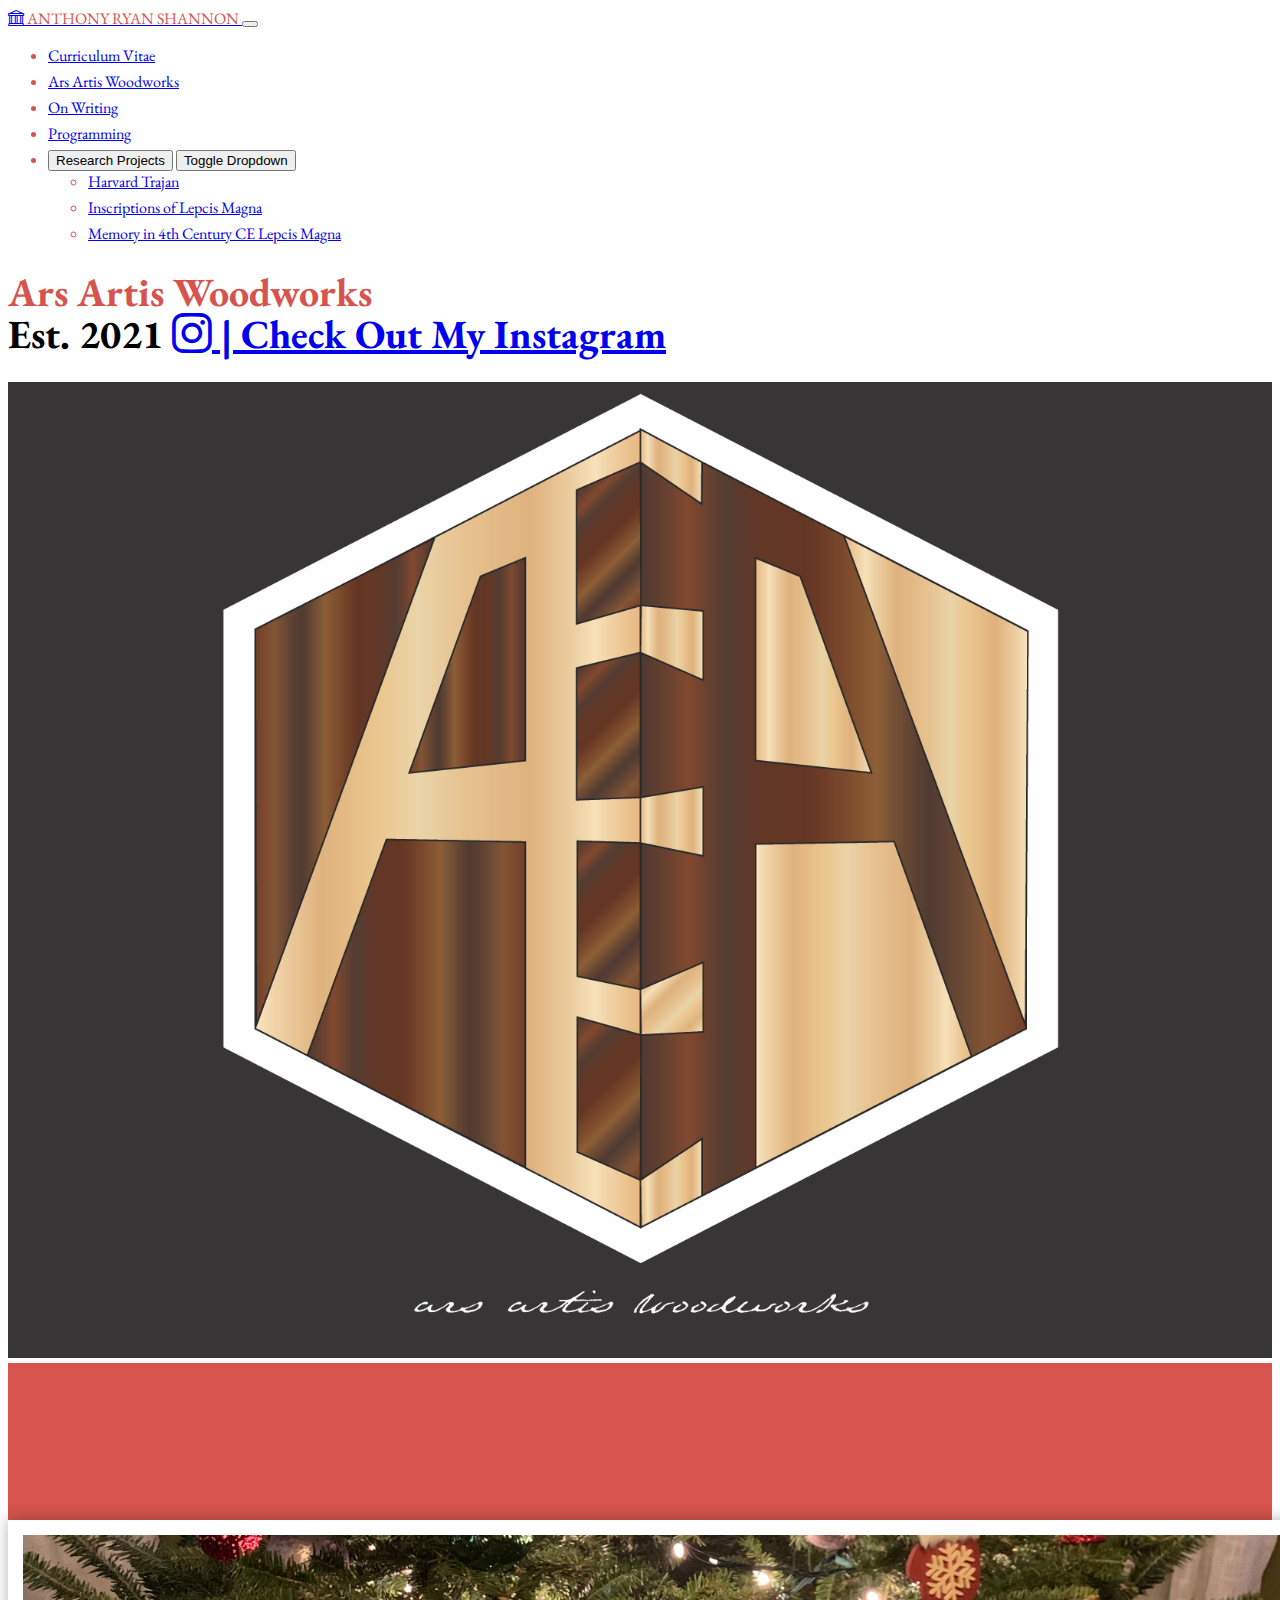
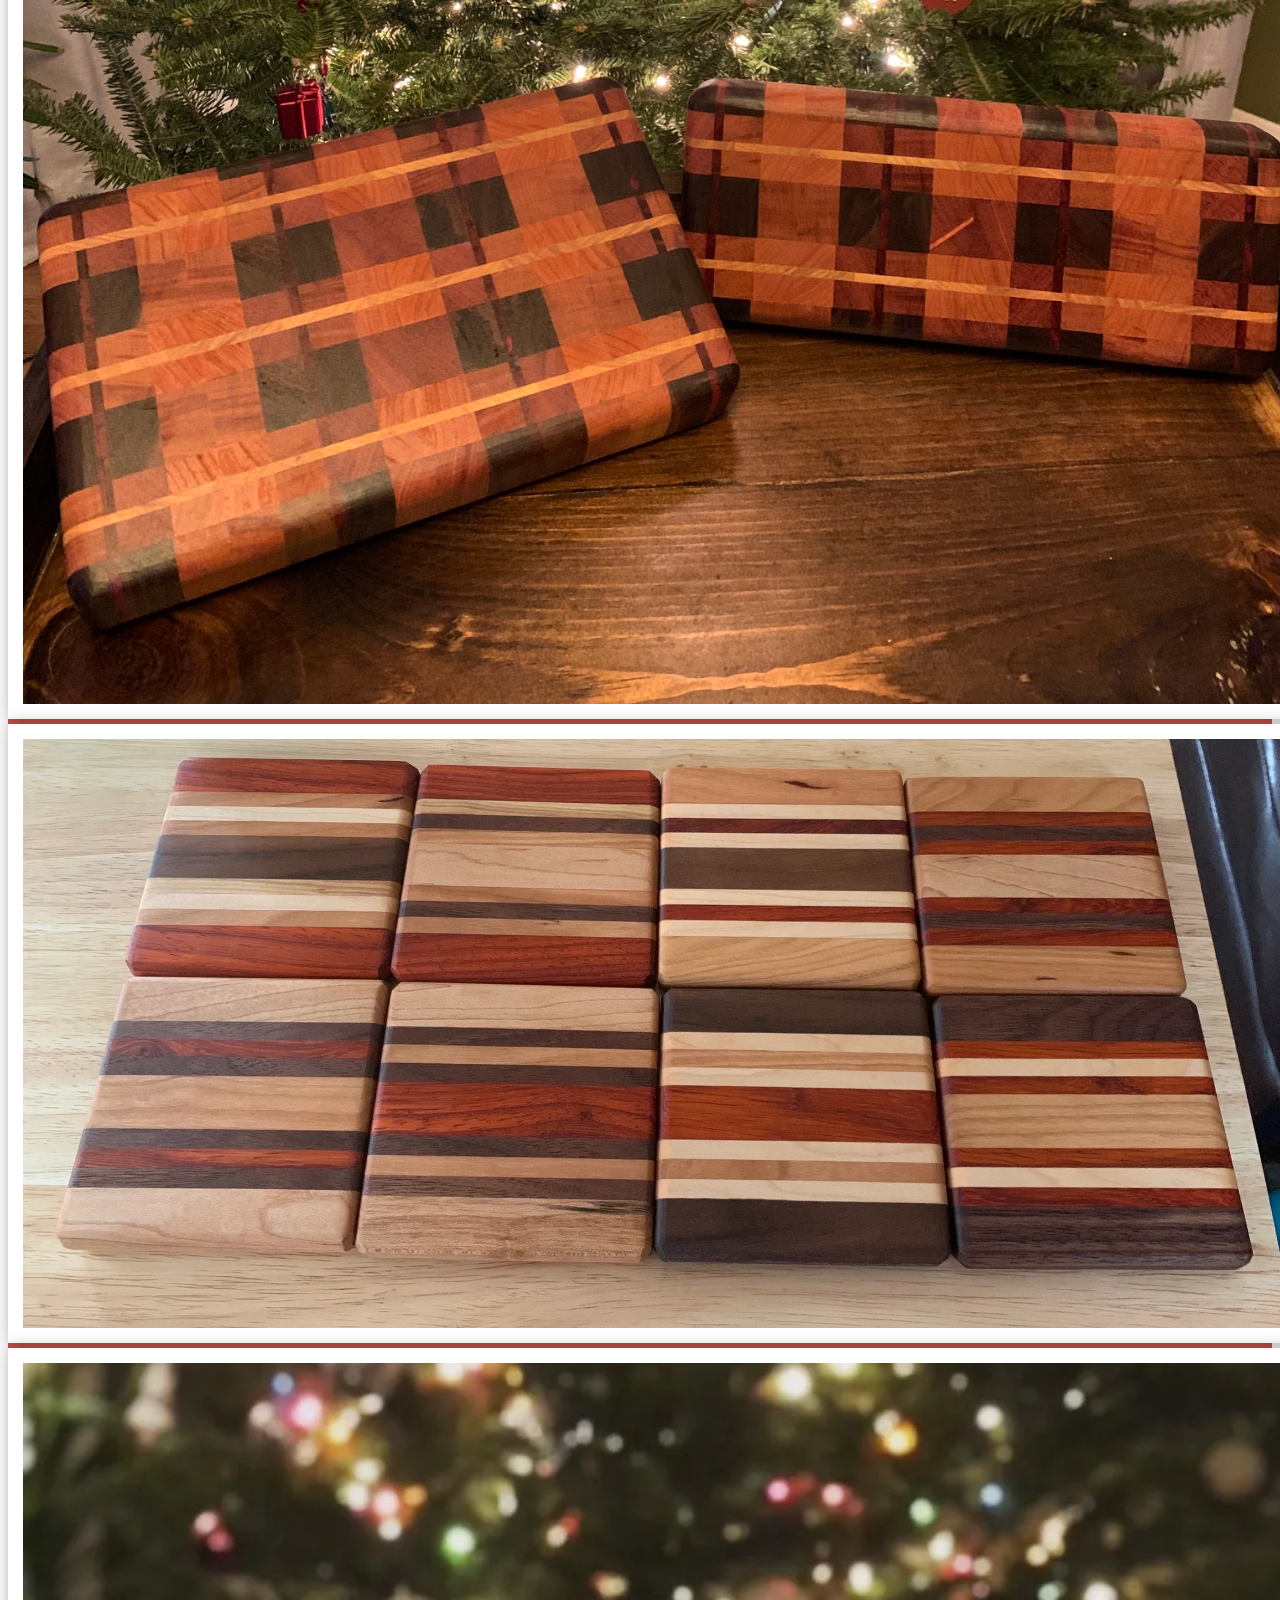
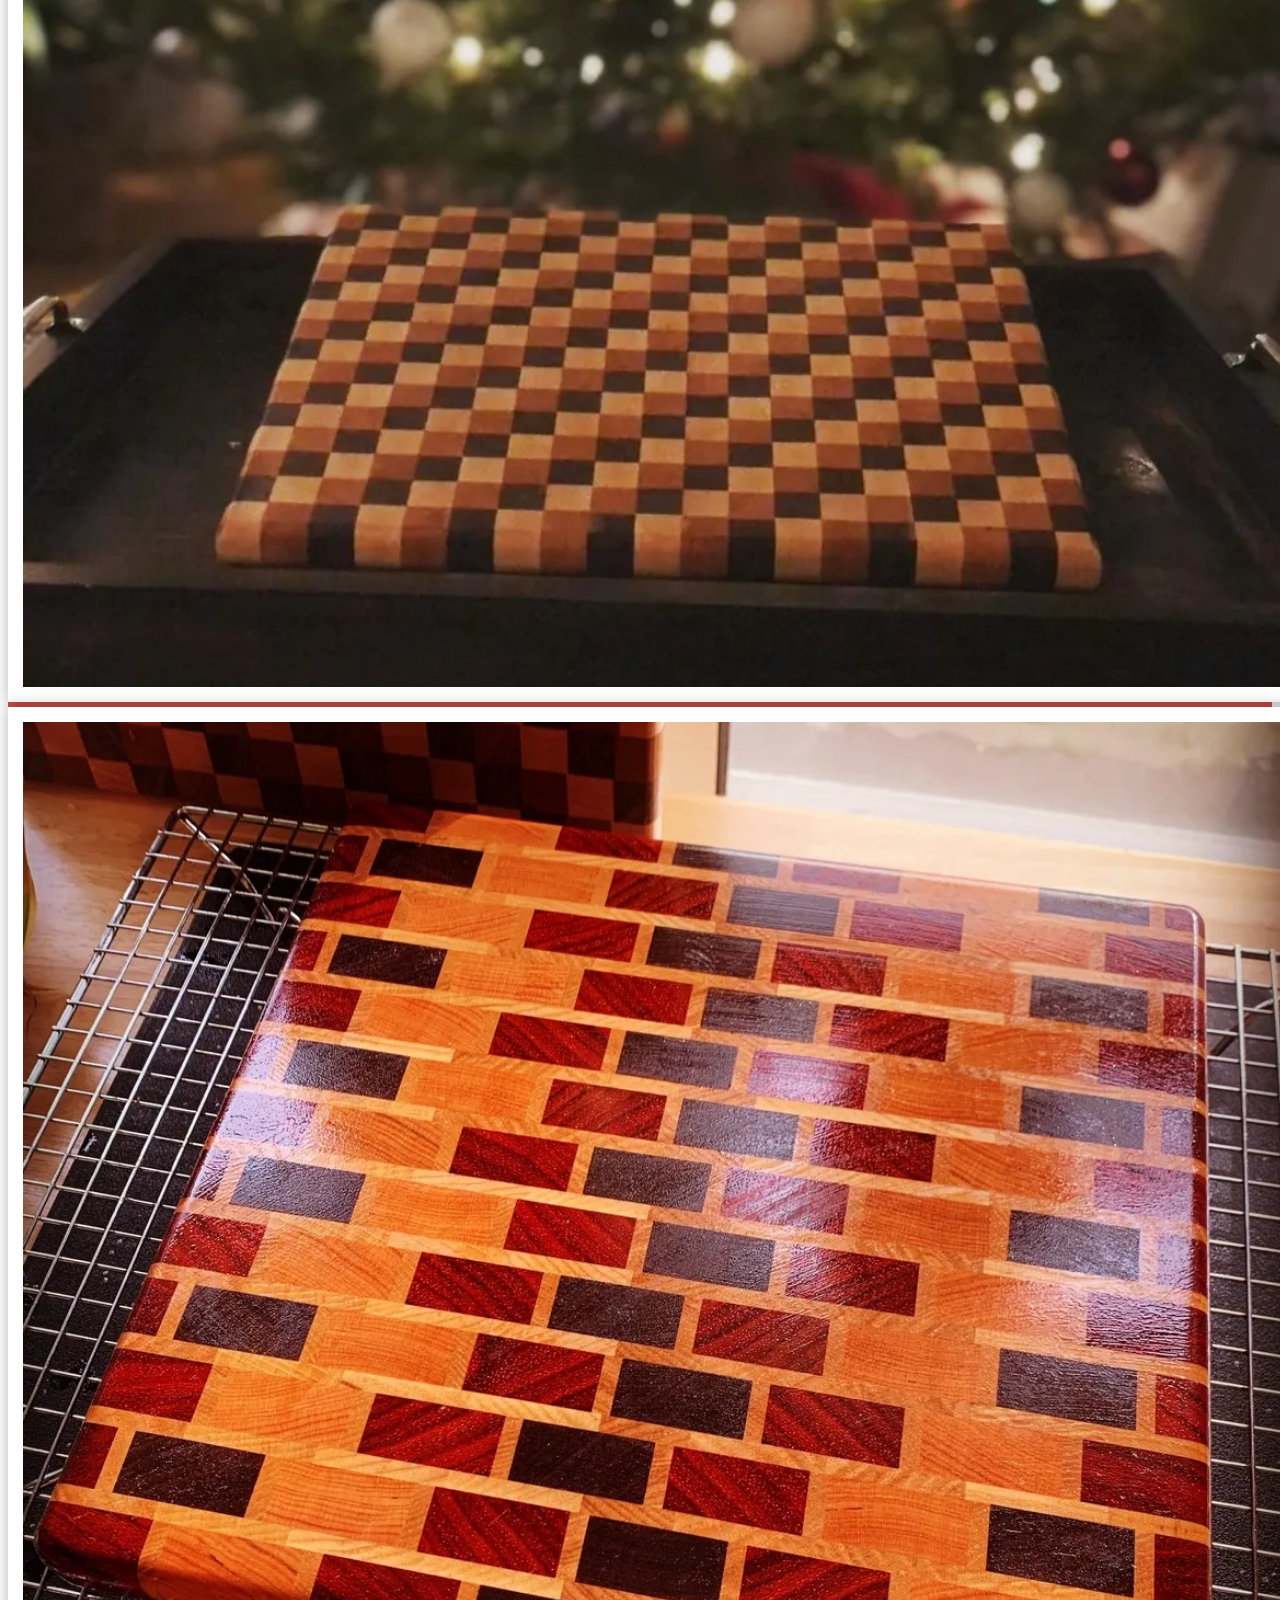
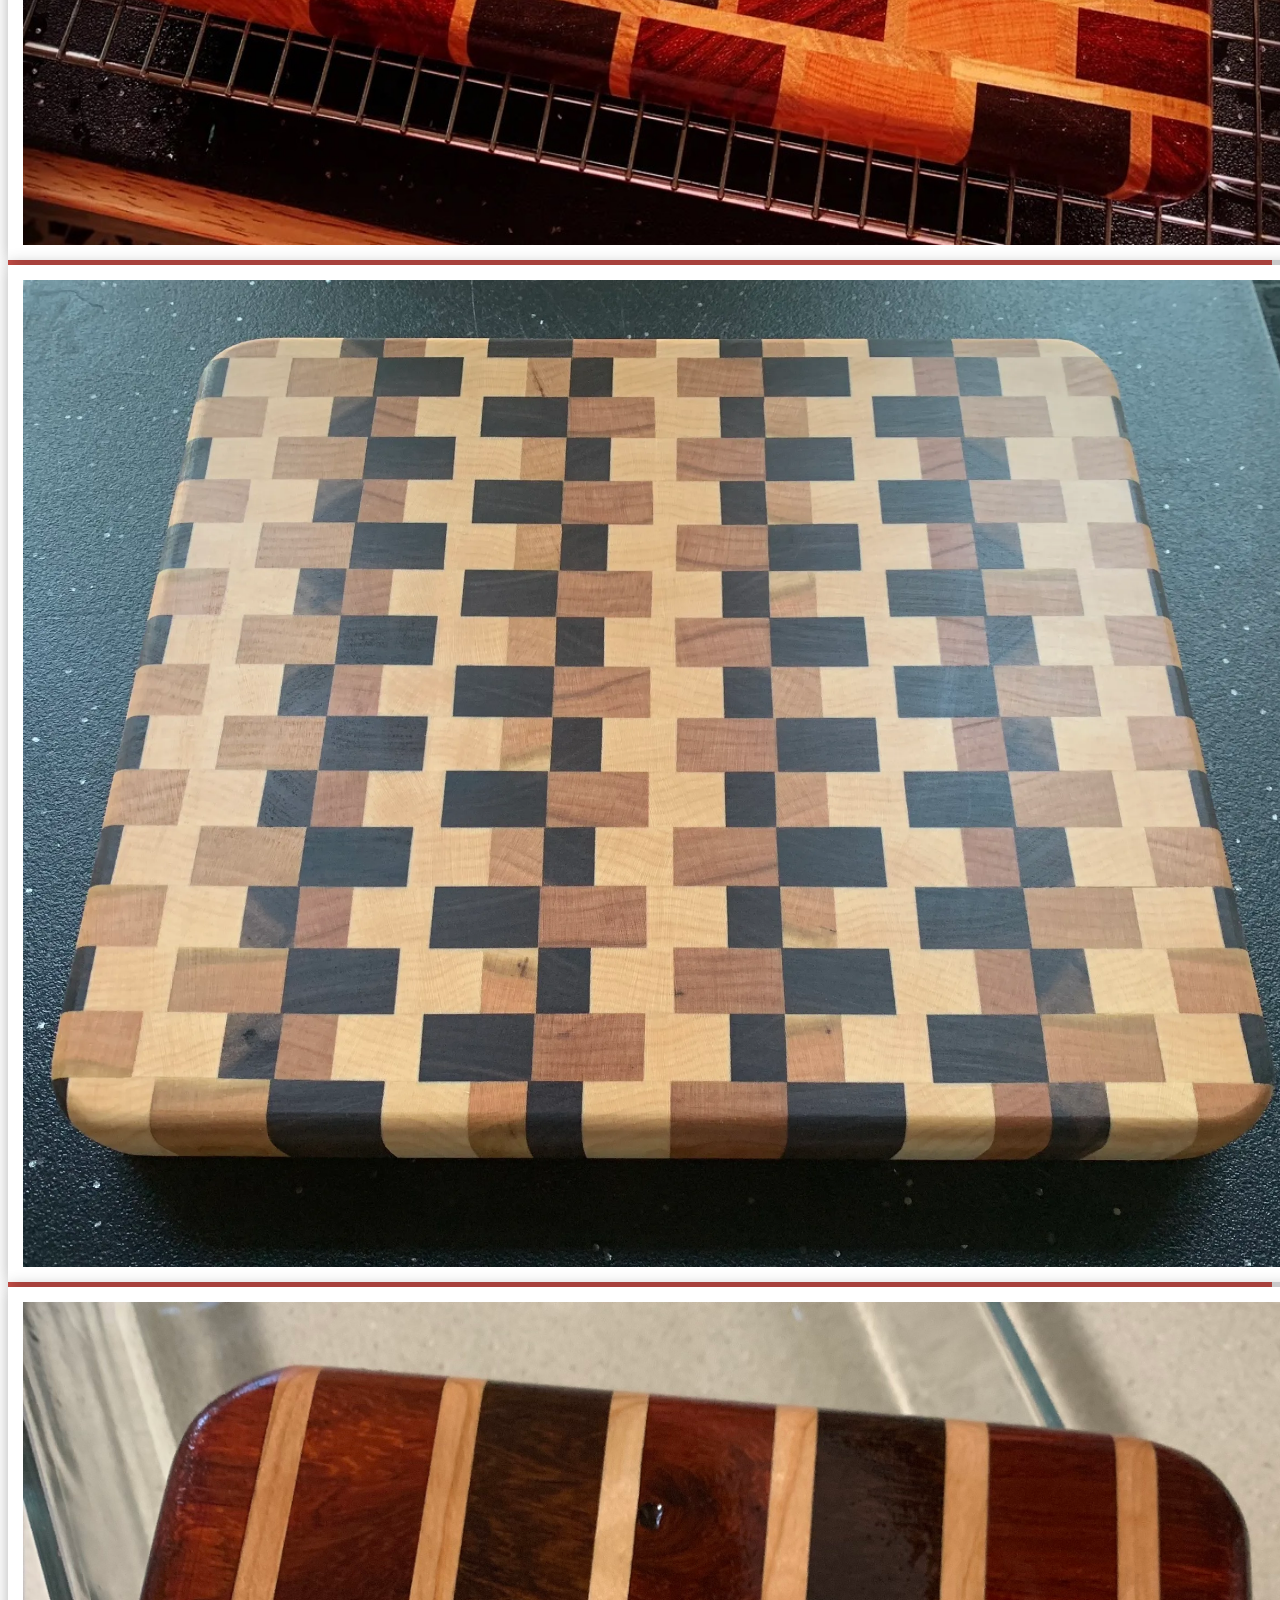
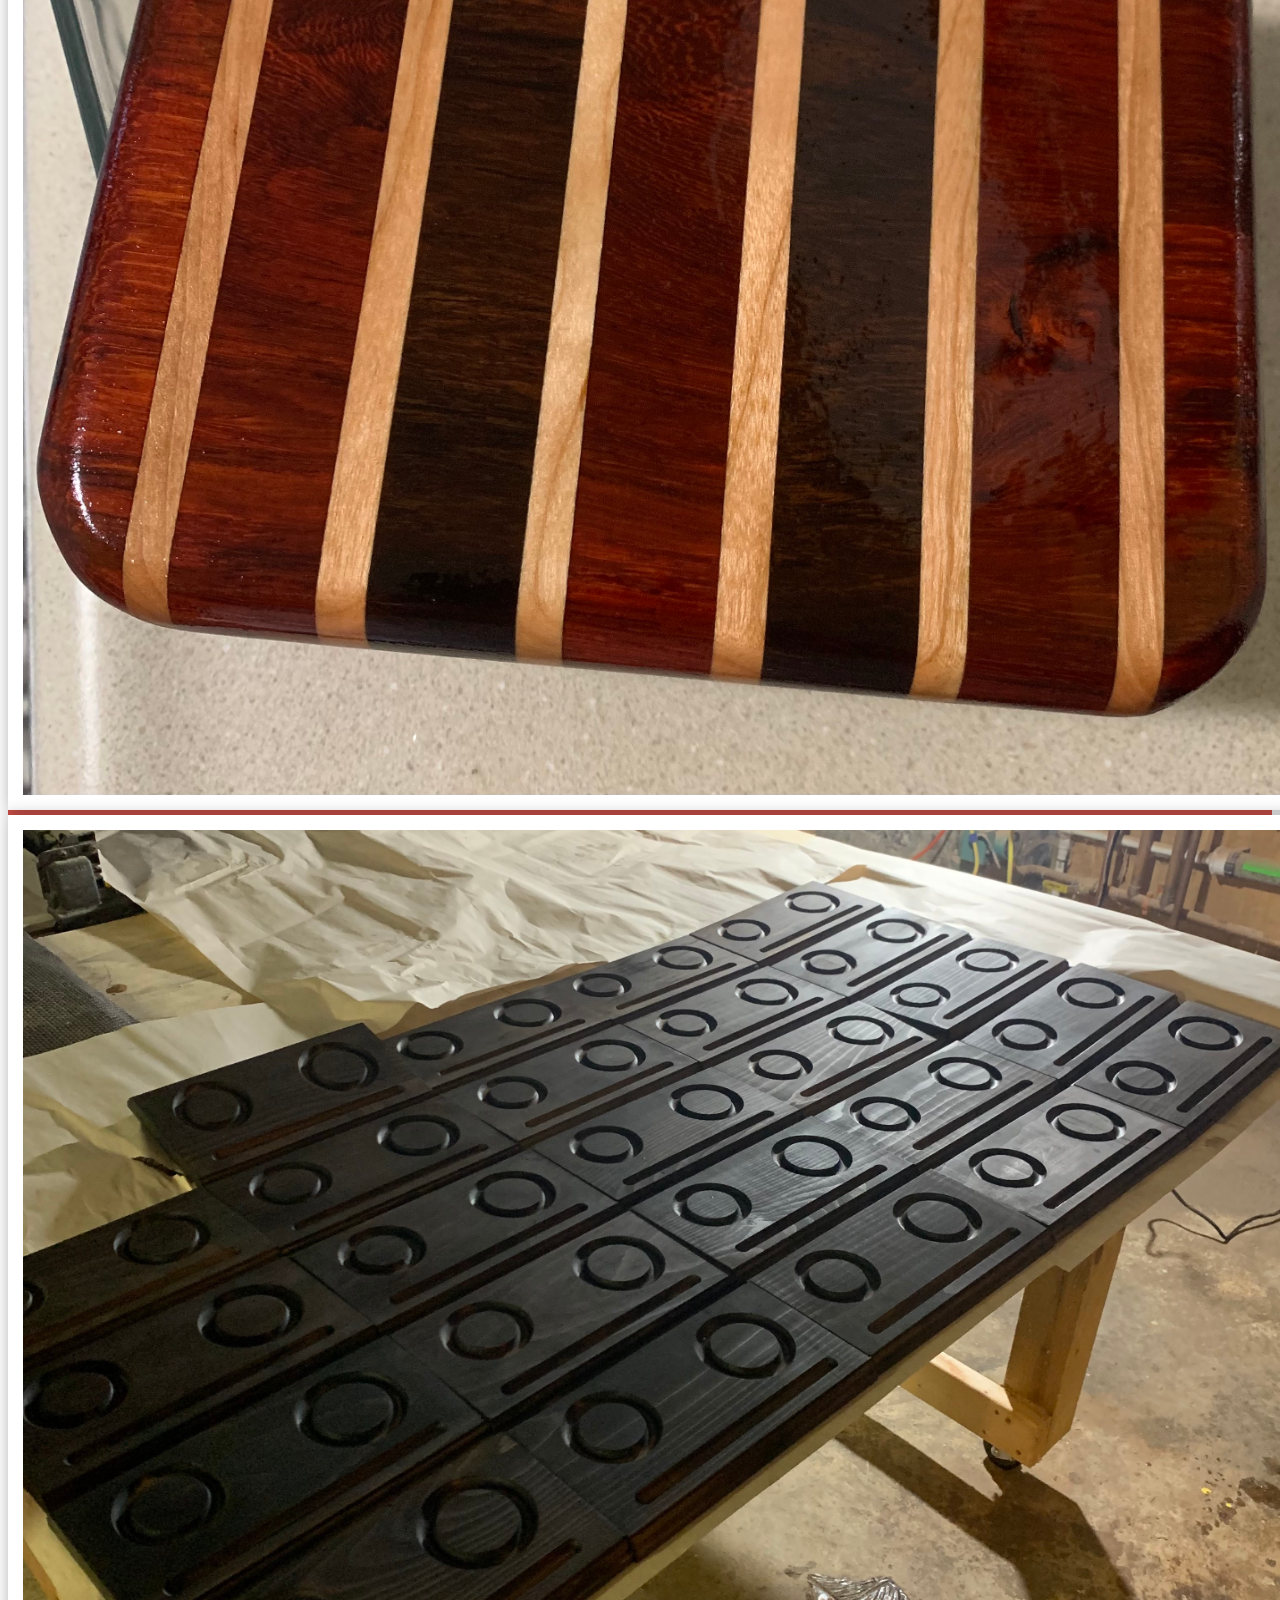
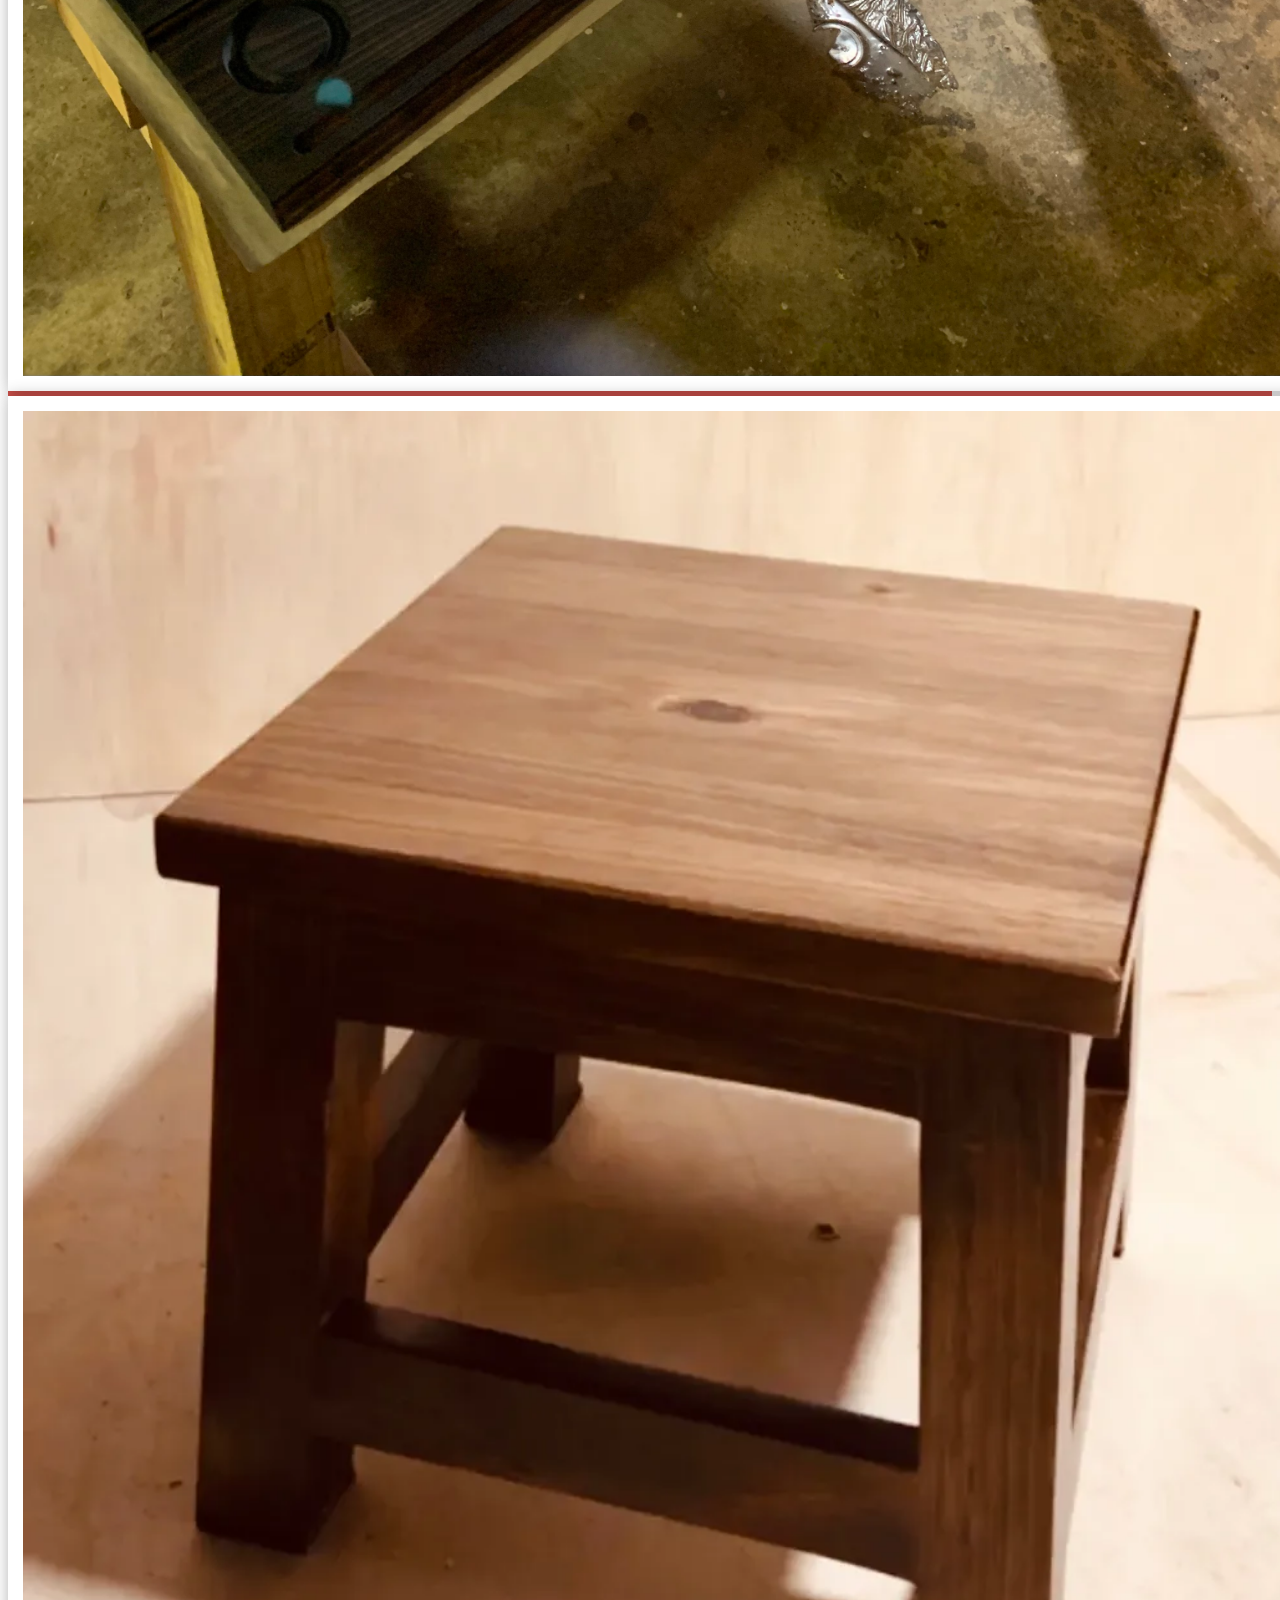
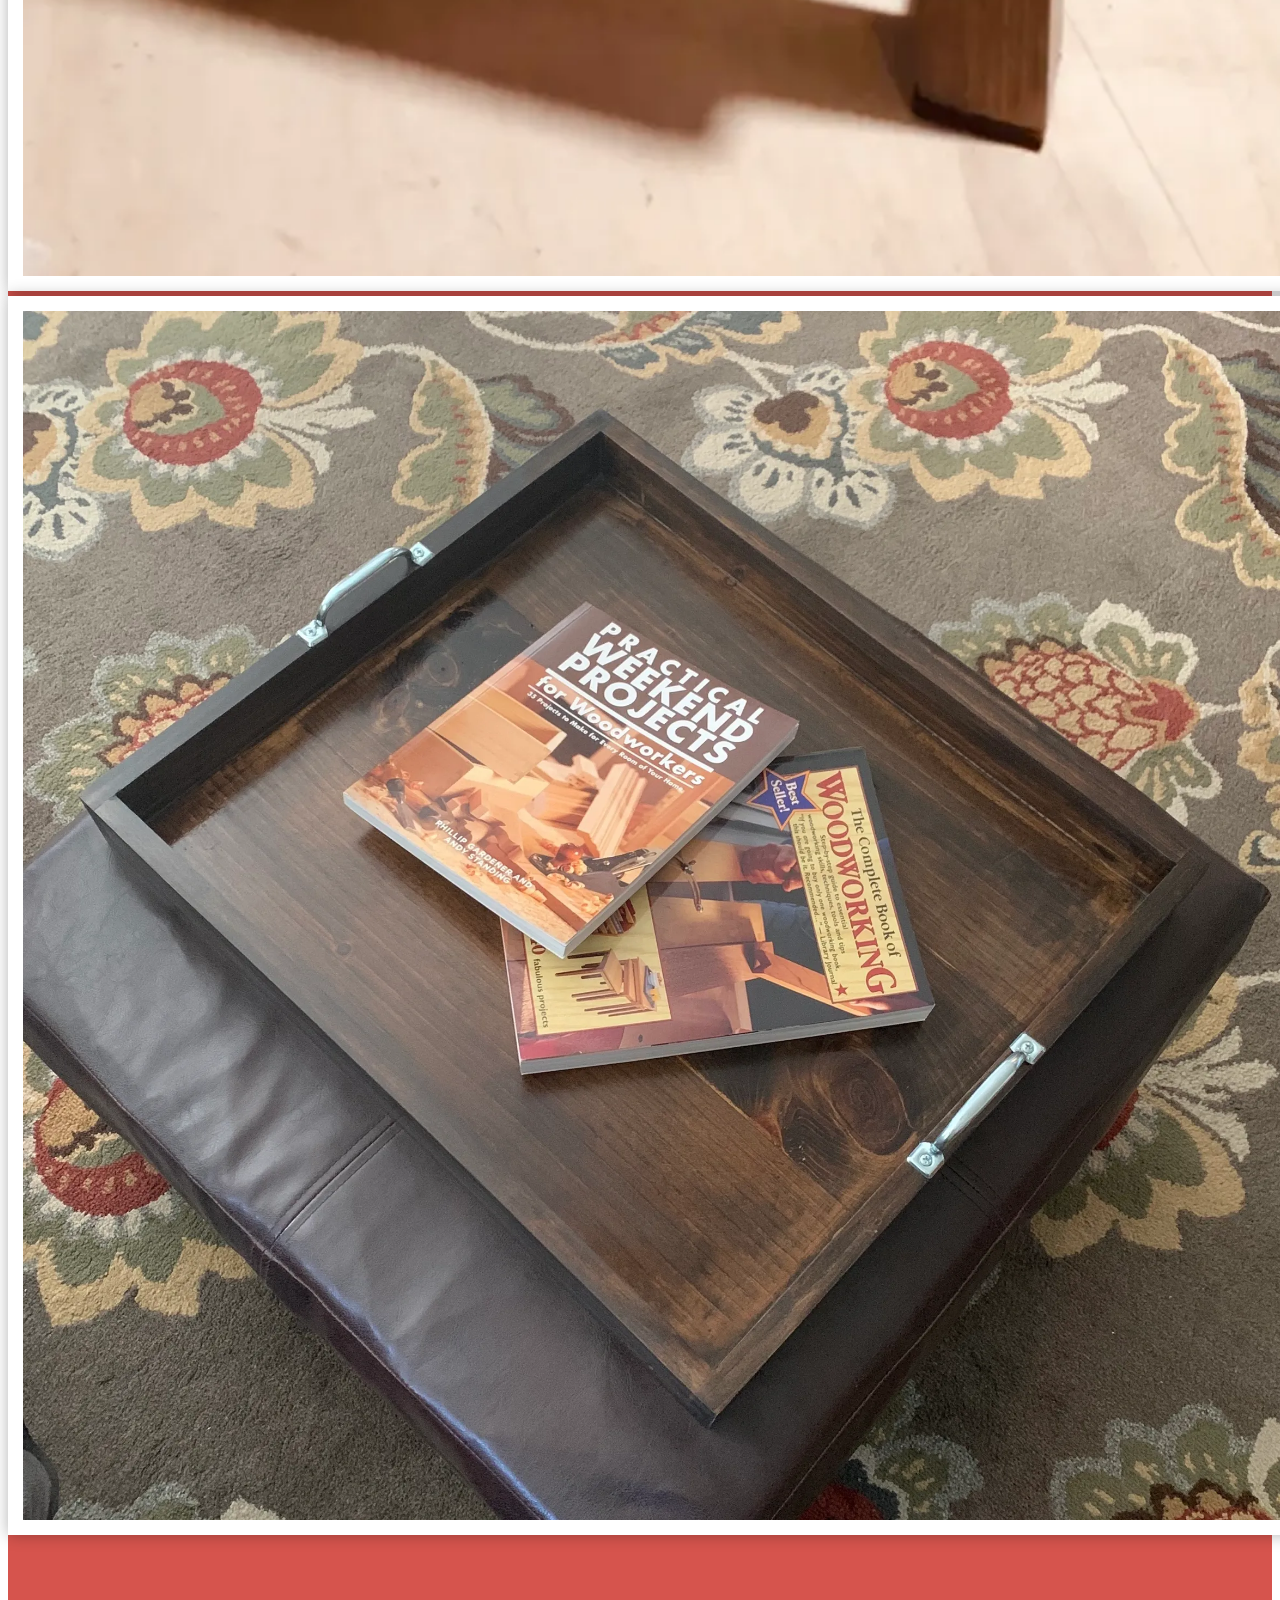
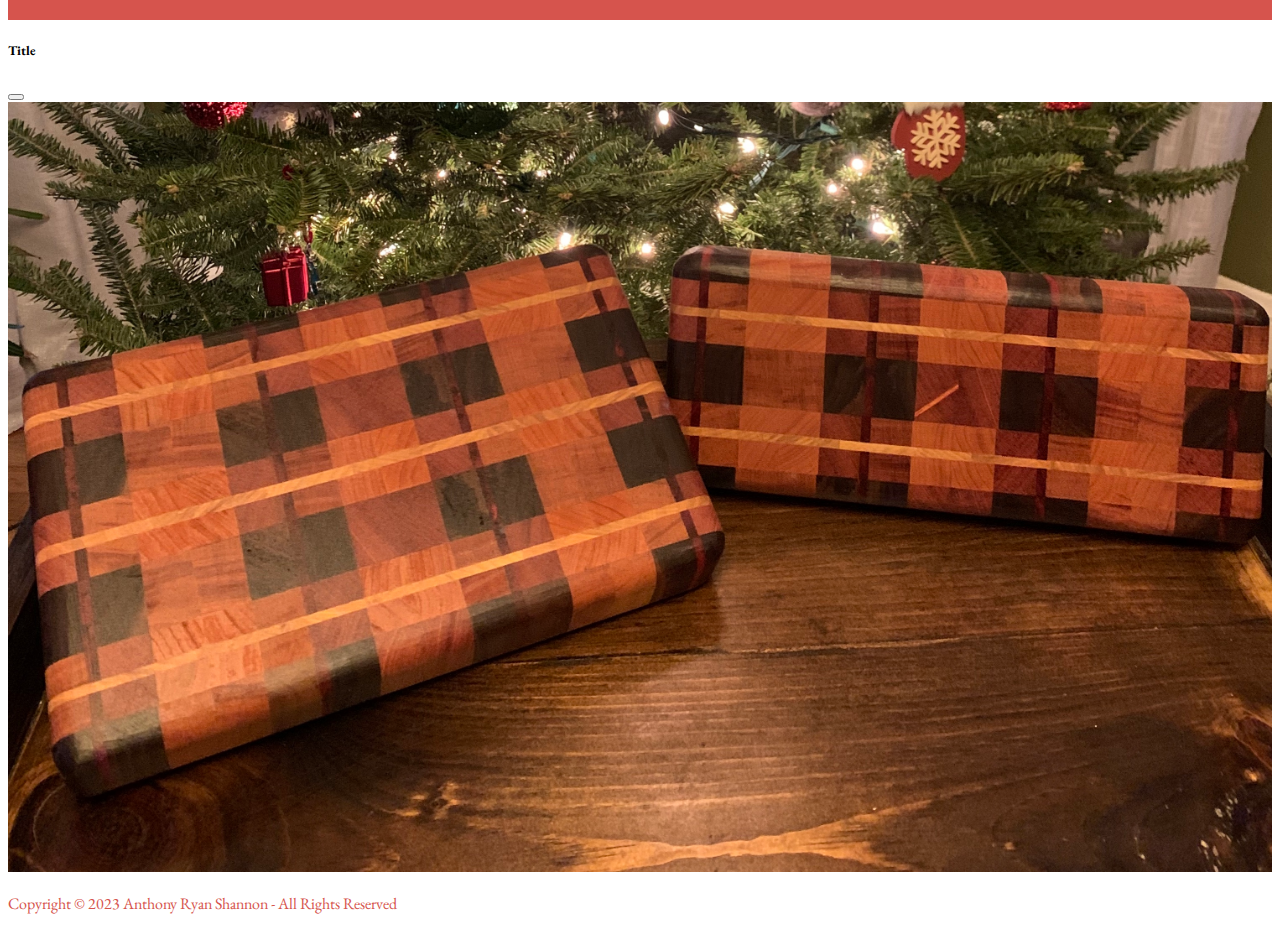
<file: homepage/ars-artis.html>
<!DOCTYPE html>

<html lang="en">

<head>
    <meta charset="UTF-8">
    <meta http-equiv="X-UA-Compatible" content="IE=edge">
    <meta name="viewport" content="width=device-width, initial-scale=1.0 shrink-to-fit=no">
    <meta name="description" content="Homepage for Anthony Ryan Shannon">
    <meta name="author" content="Anthony Ryan Shannon">

    <!-- Bootstrap CSS -->
    <link href="https://cdn.jsdelivr.net/npm/bootstrap@5.2.3/dist/css/bootstrap.min.css" rel="stylesheet"
        integrity="sha384-rbsA2VBKQhggwzxH7pPCaAqO46MgnOM80zW1RWuH61DGLwZJEdK2Kadq2F9CUG65" crossorigin="anonymous">
    <link rel="stylesheet" href="https://cdn.jsdelivr.net/npm/bootstrap-icons@1.10.5/font/bootstrap-icons.css">

    <!-- Import EB Garamond font via Google APIs-->
    <link href="https://fonts.googleapis.com/css2?family=EB+Garamond:ital,wght@0,400;0,700;1,400&display=swap"
        rel="stylesheet">

    <!-- Custom styles for homepage -->
    <link href="styles.css" rel="stylesheet">

    <title>Ars Artis Woodworks | Anthony Ryan Shannon</title>

    <script>
        document.addEventListener("click", function (e) {
            if (e.target.classList.contains("gallery-item")) {
                const src = e.target.getAttribute("src");
                const label = e.target.getAttribute("data-label");

                document.querySelector(".modal-img").src = src;
                document.querySelector(".modal-title").textContent = label;

                const myModal = new bootstrap.Modal(document.getElementById('gallery-modal'));
                myModal.show();
            }
        })
    </script>

</head>

<body class="bg-dark">

    <!-- navbar -->
    <nav class="navbar sticky-top bg-dark navbar-expand-md navbar-dark">
        <div class="container-xxl">
            <a href="index.html" class="navbar-brand nav-link">
                <span class="fw-bold text-secondary">
                    <i class="bi bi-bank"></i>
                </span>
                <span class="text-danger">
                    ANTHONY RYAN SHANNON
                </span>
            </a>

            <!-- toggle button for mobile nav -->
            <button class="navbar-toggler" type="button" data-bs-toggle="collapse" data-bs-target="#main-nav"
                aria-controls="main-nav" aria-expanded="false" aria-label="Toggle navigation">
                <span class="navbar-toggler-icon"></span>
            </button>
            <div class="collapse navbar-collapse justify-content-start align-center" id="main-nav">
                <ul class="navbar-nav">
                    <li class="nav-item">
                        <a class="nav-link" href="cv.html">
                            Curriculum Vitae
                        </a>
                    </li>
                    <li class="nav-item">
                        <a class="nav-link" href="#">
                            Ars Artis Woodworks
                        </a>
                    </li>
                    <li class="nav-item">
                        <a class="nav-link" href="writing.html">
                            On Writing
                        </a>
                    </li>
                    <li class="nav-item">
                        <a class="nav-link" href="programming.html">
                            Programming
                        </a>
                    </li>
                    <li class="nav-item dropdown">
                        <div class="btn-group">
                            <button class="btn btn-danger">Research Projects</button>
                            <button class="btn btn-danger dropdown-toggle dropdown-toggle-split"
                                data-bs-toggle="dropdown" aria-expanded="false">
                                <span class="visually-hidden">Toggle Dropdown</span>
                            </button>
                            <ul class="dropdown-menu dropdown-menu-dark">
                                <li><a class="dropdown-item" href="harvard-trajan.html">Harvard Trajan</a></li>
                                <li><a class="dropdown-item" href="ILM.html">Inscriptions of Lepcis Magna</a></li>
                                <li><a class="dropdown-item" href="lepcis-magna.html">Memory in 4th Century CE Lepcis
                                        Magna</a></li>
                            </ul>
                        </div>
                    </li>
                </ul>
            </div>
        </div>
    </nav>

    <main>
        <section id="intro" class="bg-dark">
            <div class="container-lg mb-5">
                <div class="row justify-content-center align-items-center">
                    <div class="col-md-5 text-center text-md-start">
                        <h1>
                            <span class="display-2">
                                Ars Artis Woodworks
                            </span>
                            <br>
                            <span class="display-5 text-muted">
                                Est. 2021
                            </span>
                            <a class="btn btn-danger btn-lg mt-5" href="https://www.instagram.com/arsartiswoodworks/">
                                <i class="bi bi-instagram"></i> | Check Out My Instagram
                            </a>
                        </h1>
                    </div>
                    <div class="col-md-5 text-center d-none d-md-block">
                        <!-- Logo -->
                        <span class="tt" data-bs-placement="bottom" title="Ars Artis Woodworks">
                            <img class="img-fluid" src="assets/ArsArtisLogo.png" alt="Ars Artis Woodworks Logo">
                        </span>
                    </div>
                </div>
            </div>
        </section>

        <section class="gallery min-vh-100">
            <div class="container-lg">
                <h2 class="text-black">
                    Image Gallery
                </h2>
                <div class="row gy-4 row-cols-1 row-cols-sm-2 row-cols-md-3">
                    <div class="col">
                        <img src="assets/plaid_board.jpg" class="gallery-item img-fluid" alt="gallery"
                            data-label="Plaid End-Grain Cutting Boards">
                    </div>
                    <div class="col">
                        <img src="assets/coasters.jpg" class="gallery-item img-fluid" alt="gallery"
                            data-label="Coasters - Wedding Favors">
                    </div>
                    <div class="col">
                        <img src="assets/triple_check.jpg" class="gallery-item img-fluid" alt="gallery"
                            data-label="Triple-Check End-Grain Cutting Board">
                    </div>
                    <div class="col">
                        <img src="assets/brick_wall.jpg" class="gallery-item img-fluid" alt="gallery"
                            data-label="Brick Wall End-Grain Cutting Board">
                    </div>
                    <div class="col">
                        <img src="assets/zipper_board.jpg" class="gallery-item img-fluid" alt="gallery"
                            data-label="Zipper End-Grain Cutting Board">
                    </div>
                    <div class="col">
                        <img src="assets/exotic_coaster.jpg" class="gallery-item img-fluid" alt="gallery"
                            data-label="Experimenting with Color Using Scraps of Exotic Wood">
                    </div>
                    <div class="col">
                        <img src="assets/bead-boards.jpg" class="gallery-item img-fluid" alt="gallery"
                            data-label="Bead Boards for Kidd's Jewelry Heist">
                    </div>
                    <div class="col">
                        <img src="assets/footstool.jpg" class="gallery-item img-fluid" alt="gallery"
                            data-label="Footstool - Christmas Gift">
                    </div>

                    <div class="col">
                        <img src="assets/ottoman_tray.jpg" class="gallery-item img-fluid" alt="gallery"
                            data-label="Serving Tray for Ottoman">
                    </div>
                </div>
            </div>
        </section>

        <!-- Modal -->
        <div class="modal fade" id="gallery-modal" tabindex="-1" aria-labelledby="modalTitle" aria-hidden="true">
            <div class="modal-dialog modal-dialog-centered modal-lg">
                <div class="modal-content">
                    <div class="modal-header">
                        <h5 class="modal-title" id="modalTitle">Title</h5>
                        <button type="button" class="btn-close" data-bs-dismiss="modal" aria-label="Close"></button>
                    </div>
                    <div class="modal-body">
                        <img src="assets/plaid_board.jpg" class="modal-img" alt="modal-img">
                    </div>
                </div>
            </div>
        </div>

    </main>

    <footer class="container-md mt-5">
        <p>Copyright &#169; 2023 Anthony Ryan Shannon - All Rights Reserved</p>
    </footer>

    <!-- Bootstrap JavaScript -->
    <script src="https://cdn.jsdelivr.net/npm/bootstrap@5.2.3/dist/js/bootstrap.bundle.min.js"
        integrity="sha384-kenU1KFdBIe4zVF0s0G1M5b4hcpxyD9F7jL+jjXkk+Q2h455rYXK/7HAuoJl+0I4"
        crossorigin="anonymous"></script>

    <!-- JavaScript for Tooltips -->
    <script>
        const tooltips = document.querySelectorAll('.tt')
        tooltips.forEach(t => {
            new bootstrap.Tooltip(t)
        })
    </script>

</body>

</html>
</file>
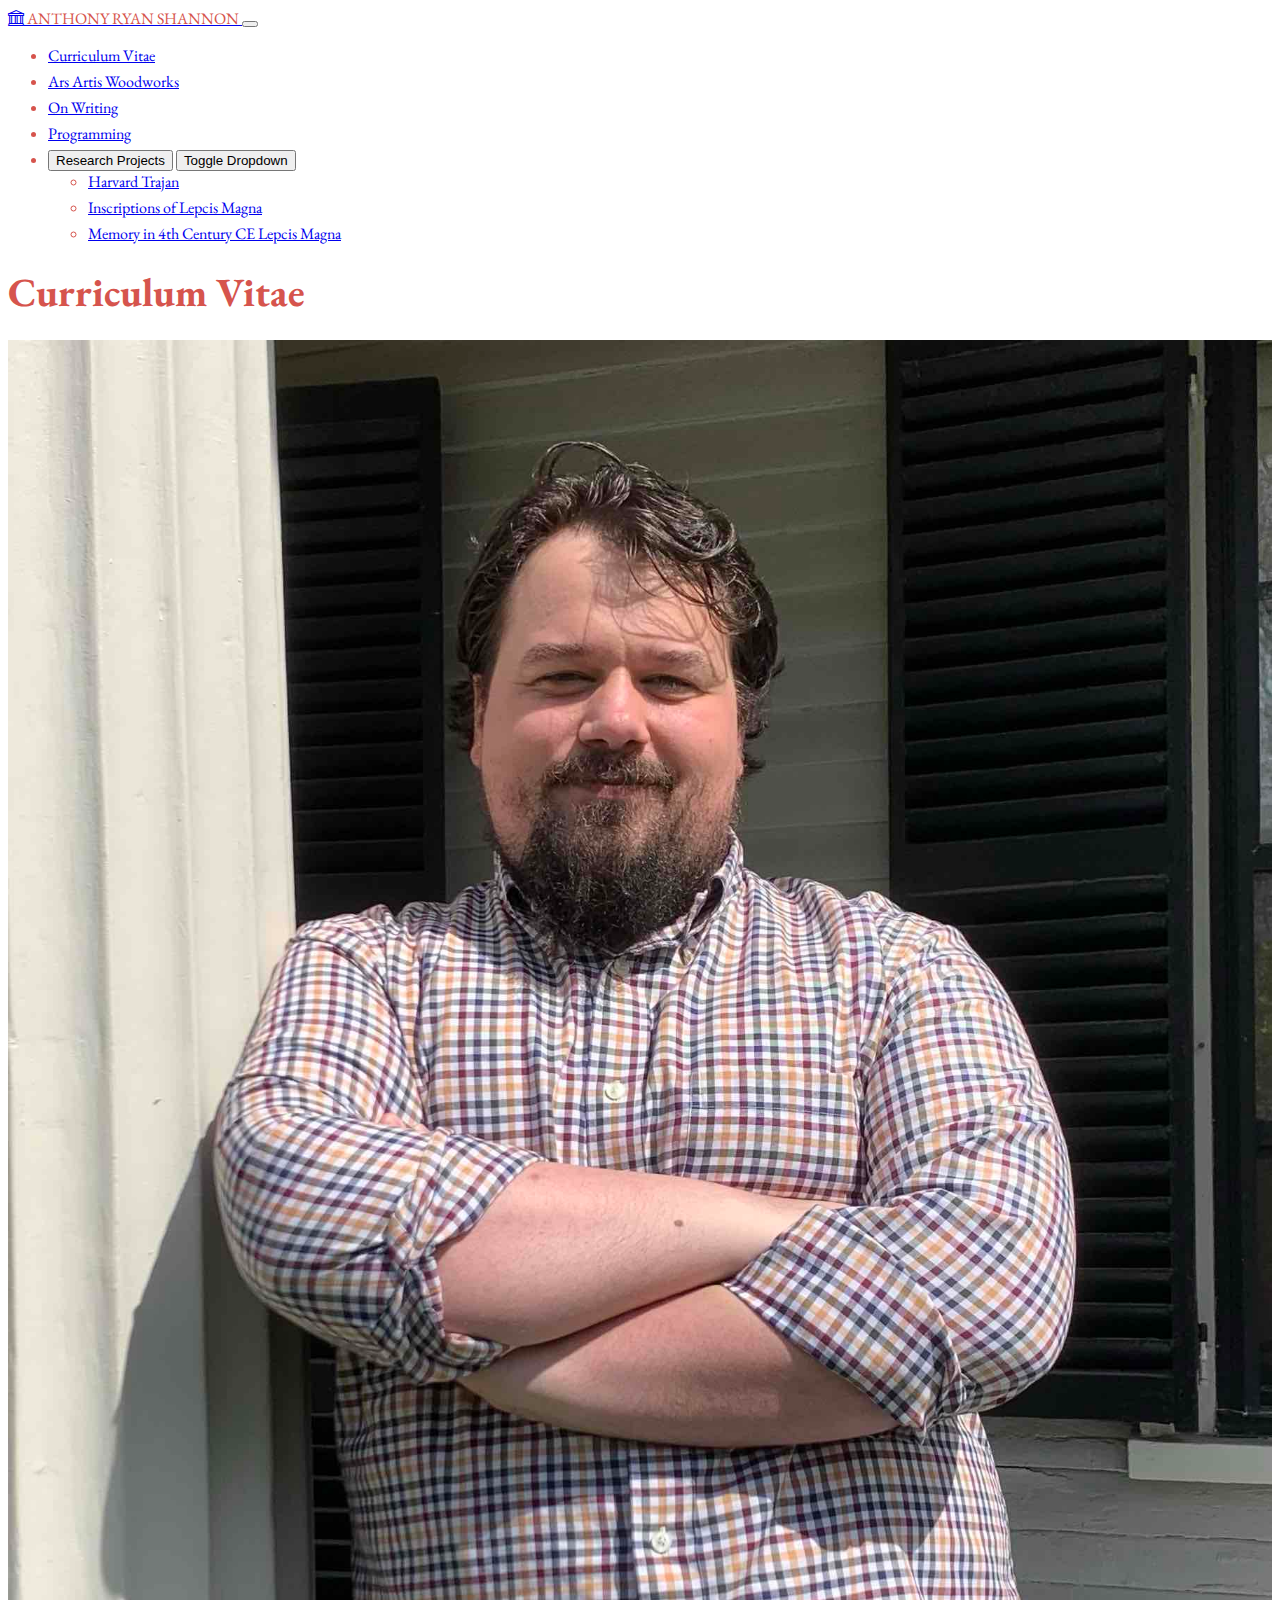
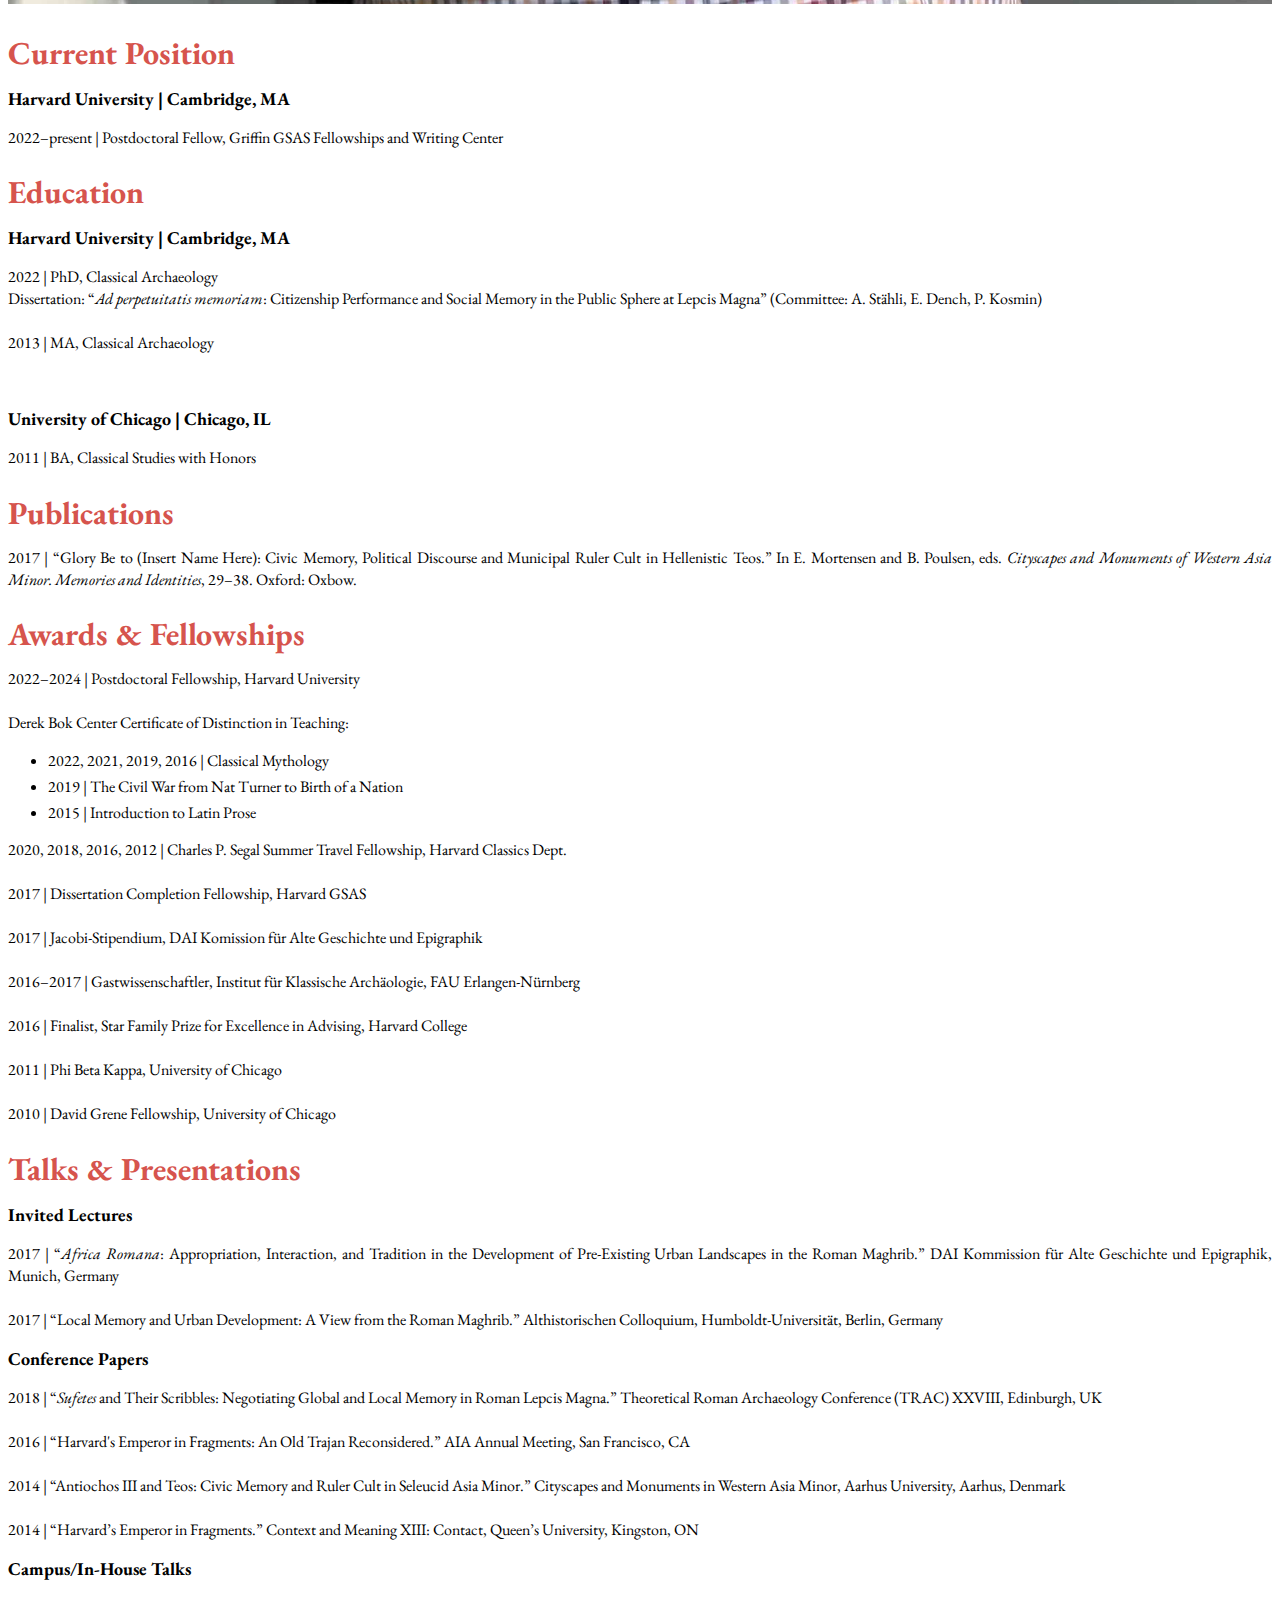
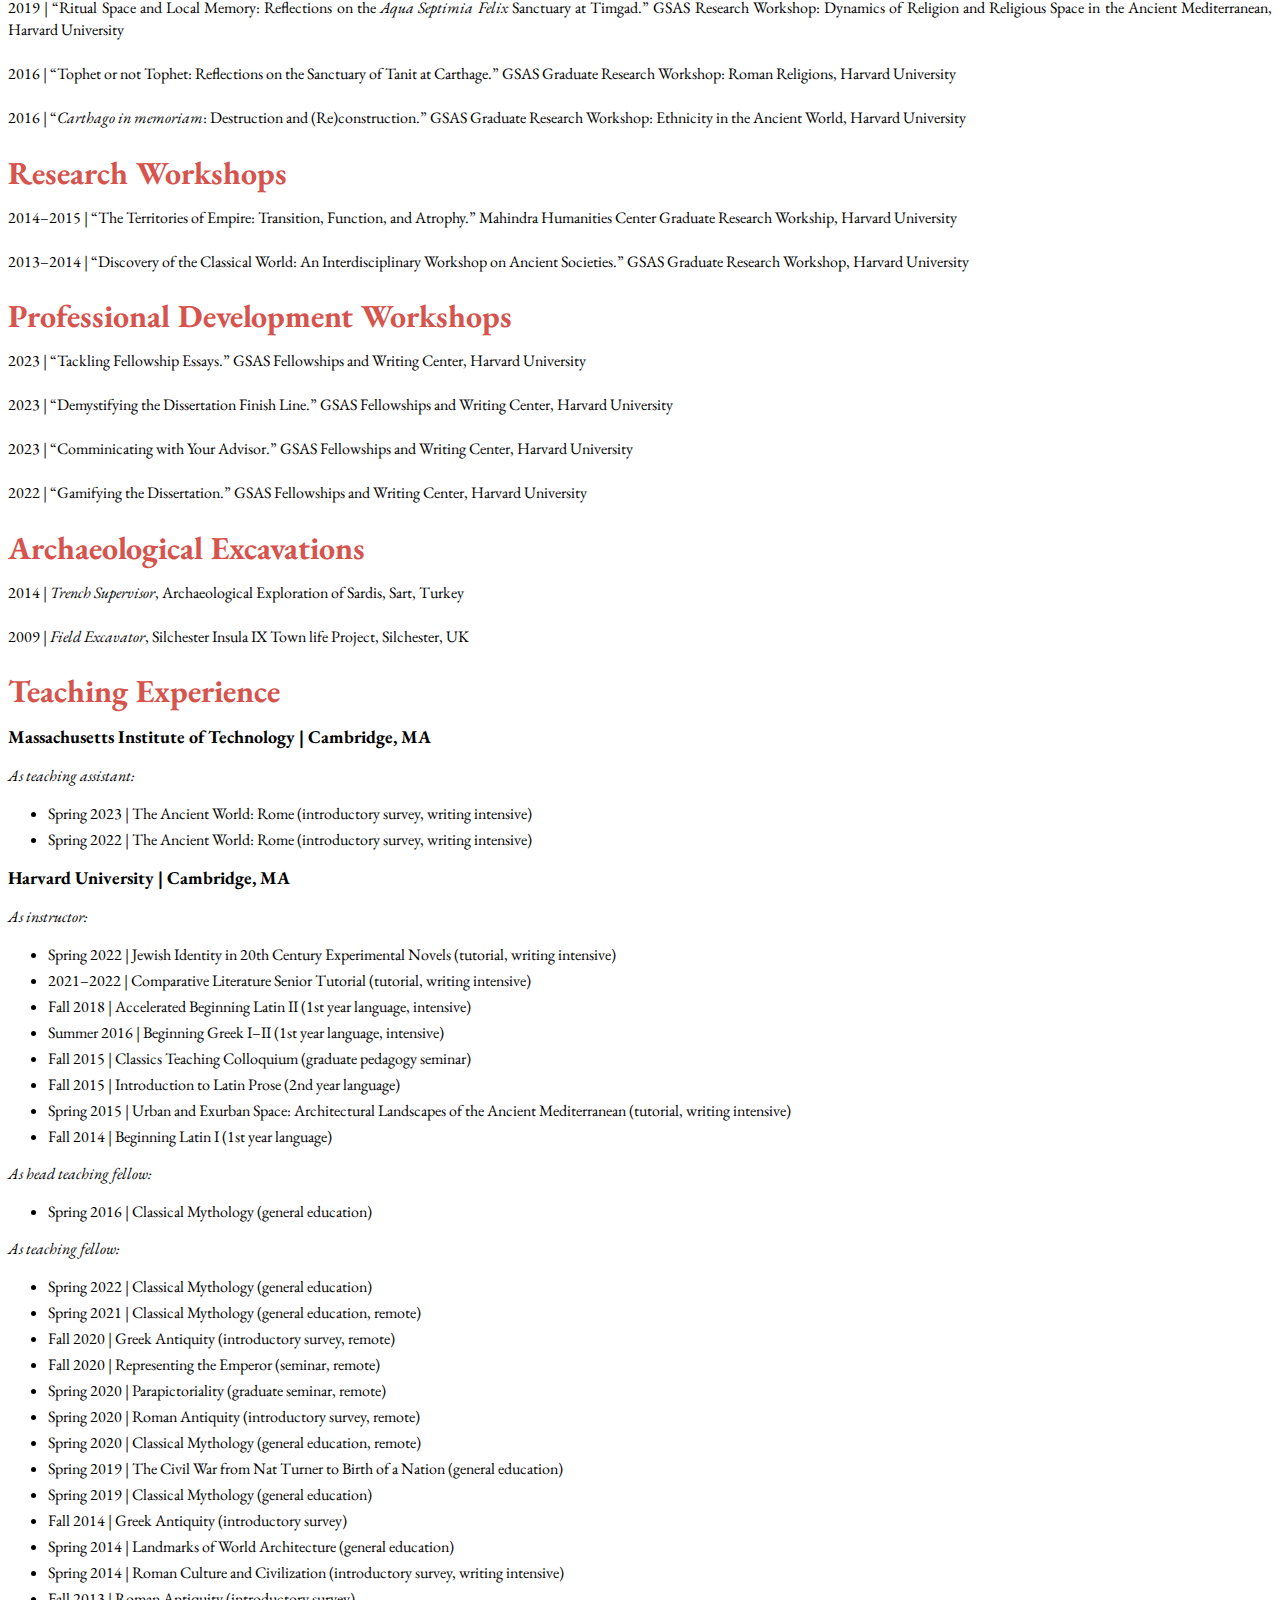
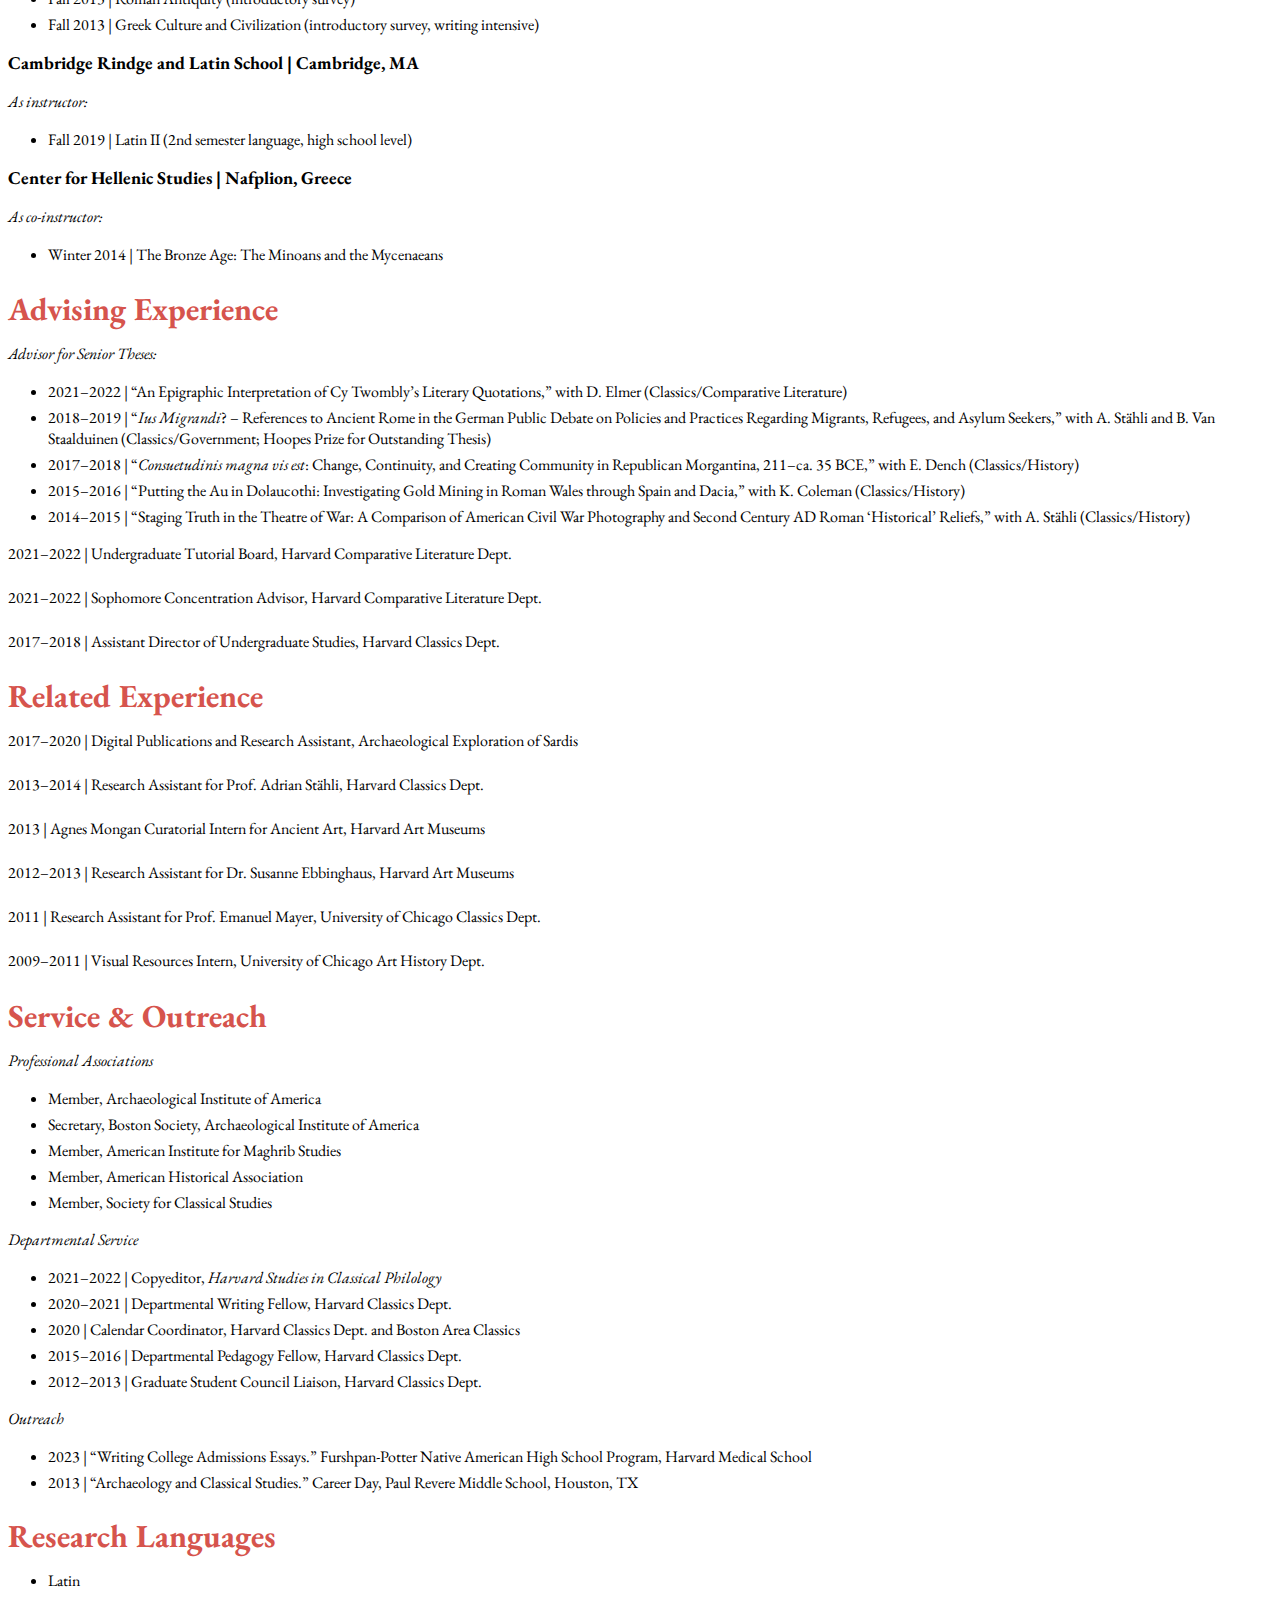
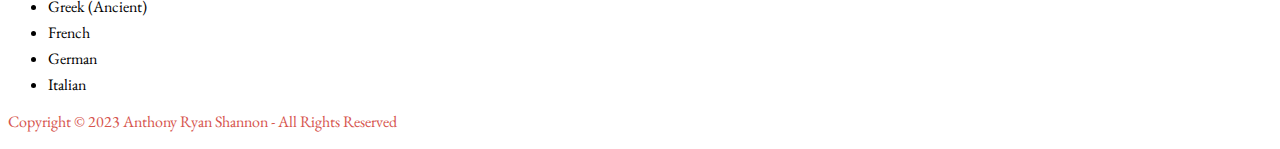
<file: homepage/cv.html>
<!DOCTYPE html>

<html lang="en">

<head>
    <meta charset="UTF-8">
    <meta http-equiv="X-UA-Compatible" content="IE=edge">
    <meta name="viewport" content="width=device-width, initial-scale=1.0 shrink-to-fit=no">
    <meta name="description" content="CV for Anthony Ryan Shannon">
    <meta name="author" content="Anthony Ryan Shannon">

    <!-- Bootstrap CSS -->
    <link href="https://cdn.jsdelivr.net/npm/bootstrap@5.2.3/dist/css/bootstrap.min.css" rel="stylesheet"
        integrity="sha384-rbsA2VBKQhggwzxH7pPCaAqO46MgnOM80zW1RWuH61DGLwZJEdK2Kadq2F9CUG65" crossorigin="anonymous">
    <link rel="stylesheet" href="https://cdn.jsdelivr.net/npm/bootstrap-icons@1.10.5/font/bootstrap-icons.css">

    <!-- Import EB Garamond font via Google APIs-->
    <link href="https://fonts.googleapis.com/css2?family=EB+Garamond:ital,wght@0,400;0,700;1,400&display=swap"
        rel="stylesheet">

    <!-- Custom styles for homepage -->
    <link href="styles.css" rel="stylesheet">

    <title>CV | Anthony Ryan Shannon</title>
</head>

<body class="bg-dark">

    <!-- navbar -->
    <nav class="navbar sticky-top bg-dark navbar-expand-md navbar-dark">
        <div class="container-xxl">
            <a href="index.html" class="navbar-brand nav-link">
                <span class="fw-bold text-secondary">
                    <i class="bi bi-bank"></i>
                </span>
                <span class="text-danger">
                    ANTHONY RYAN SHANNON
                </span>
            </a>

            <!-- toggle button for mobile nav -->
            <button class="navbar-toggler" type="button" data-bs-toggle="collapse" data-bs-target="#main-nav"
                aria-controls="main-nav" aria-expanded="false" aria-label="Toggle navigation">
                <span class="navbar-toggler-icon"></span>
            </button>
            <div class="collapse navbar-collapse justify-content-start align-center" id="main-nav">
                <ul class="navbar-nav">
                    <li class="nav-item">
                        <a class="nav-link" href="#">
                            Curriculum Vitae
                        </a>
                    </li>
                    <li class="nav-item">
                        <a class="nav-link" href="ars-artis.html">
                            Ars Artis Woodworks
                        </a>
                    </li>
                    <li class="nav-item">
                        <a class="nav-link" href="writing.html">
                            On Writing
                        </a>
                    </li>
                    <li class="nav-item">
                        <a class="nav-link" href="programming.html">
                            Programming
                        </a>
                    </li>
                    <li class="nav-item dropdown">
                        <div class="btn-group">
                            <button class="btn btn-danger">Research Projects</button>
                            <button class="btn btn-danger dropdown-toggle dropdown-toggle-split"
                                data-bs-toggle="dropdown" aria-expanded="false">
                                <span class="visually-hidden">Toggle Dropdown</span>
                            </button>
                            <ul class="dropdown-menu dropdown-menu-dark">
                                <li><a class="dropdown-item" href="harvard-trajan.html">Harvard Trajan</a></li>
                                <li><a class="dropdown-item" href="ILM.html">Inscriptions of Lepcis Magna</a></li>
                                <li><a class="dropdown-item" href="lepcis-magna.html">Memory in 4th Century CE Lepcis
                                        Magna</a></li>
                            </ul>
                        </div>
                    </li>
                </ul>
            </div>
        </div>
    </nav>

    <main>
        <section id="intro" class="bg-dark">
            <div class="container-lg">
                <div class="row justify-content-center align-items-center">
                    <div class="col-md-5 text-center text-md-start">
                        <h1 class="display-2">
                                Curriculum Vitae
                        </h1>
                    </div>
                    <div class="col-md-5 text-center d-none d-md-block">
                        <!-- Headshot -->
                        <span class="tt" data-bs-placement="bottom" title="Anthony Ryan Shannon">
                            <img class="img-fluid" src="assets/Headshot.jpg" alt="Anthony Ryan Shannon">
                        </span>
                    </div>
                </div>
            </div>
        </section>

        <!-- Current position -->
        <section id="current-position">
            <div class="container-md mt-3">
                <div class="text-center">
                    <h2>Current Position</h2>
                </div>

                <div class="text-start text-light">
                    <h3 class="fw-bold">
                        Harvard University | Cambridge, MA
                    </h3>
                    <p>
                        2022&#8211;present | Postdoctoral Fellow, Griffin GSAS Fellowships and Writing Center
                    </p>
                </div>
            </div>
        </section>

        <!-- Education -->
        <section id="education">
            <div class="container-md mt-3">
                <div class="text-center">
                    <h2>Education</h2>
                </div>

                <div class="text-start text-light">
                    <h3 class="fw-bold">
                        Harvard University | Cambridge, MA
                    </h3>
                    <p>
                        2022 | PhD, Classical Archaeology<br>
                        Dissertation: &#8220;<em>Ad perpetuitatis memoriam</em>: Citizenship Performance and Social Memory in the Public Sphere at Lepcis Magna&#8221; (Committee: A. Stähli, E. Dench, P. Kosmin)<br>
                        <br>
                        2013 | MA, Classical Archaeology<br>
                    </p>
                    <br>
                    <h3 class="fw-bold">
                        University of Chicago | Chicago, IL
                    </h3>
                    <p>
                        2011 | BA, Classical Studies with Honors
                    </p>
                </div>
            </div>
        </section>

        <!-- Publications -->
        <section id="publications">
            <div class="container-md mt-3">
                <div class="text-center">
                    <h2>Publications</h2>
                </div>

                <div class="text-start text-light">
                    <p>
                        2017 | &#8220;Glory Be to (Insert Name Here): Civic Memory, Political Discourse and Municipal Ruler Cult in Hellenistic Teos.&#8221; In E. Mortensen and B. Poulsen, eds. <em>Cityscapes and Monuments of Western Asia Minor. Memories and Identities</em>, 29&#8211;38. Oxford: Oxbow.
                    </p>
                </div>
            </div>
        </section>

        <!-- Awards & Fellowships -->
        <section id="awards-fellowships">
            <div class="container-md mt-3">
                <div class="text-center">
                    <h2>Awards & Fellowships</h2>
                </div>

                <div class="text-start text-light">
                    <p>
                        2022&#8211;2024 | Postdoctoral Fellowship, Harvard University<br>
                        <br>
                        Derek Bok Center Certificate of Distinction in Teaching:
                    </p>
                        <ul>
                            <li>2022, 2021, 2019, 2016 | Classical Mythology</li>
                            <li>2019 | The Civil War from Nat Turner to Birth of a Nation</li>
                            <li>2015 | Introduction to Latin Prose</li>
                        </ul>
                    <p>
                        2020, 2018, 2016, 2012 | Charles P. Segal Summer Travel Fellowship, Harvard Classics Dept.<br>
                        <br>
                        2017 | Dissertation Completion Fellowship, Harvard GSAS<br>
                        <br>
                        2017 | Jacobi-Stipendium, DAI Komission für Alte Geschichte und Epigraphik<br>
                        <br>
                        2016&#8211;2017 | Gastwissenschaftler, Institut für Klassische Archäologie, FAU Erlangen-Nürnberg<br>
                        <br>
                        2016 | Finalist, Star Family Prize for Excellence in Advising, Harvard College<br>
                        <br>
                        2011 | Phi Beta Kappa, University of Chicago<br>
                        <br>
                        2010 | David Grene Fellowship, University of Chicago
                    </p>
                </div>
            </div>
        </section>

        <!-- Talks & Presentations -->
        <section id="talks-presentations">
            <div class="container-md mt-3">
                <div class="text-center">
                    <h2>Talks &#38; Presentations</h2>
                </div>

                <div class="text-start text-light">
                    <h3>
                        Invited Lectures
                    </h3>
                    <p>
                        2017 | &#8220;<em>Africa Romana</em>: Appropriation, Interaction, and Tradition in the
                        Development of Pre-Existing Urban Landscapes in the Roman Maghrib.&#8221; DAI Kommission für
                        Alte Geschichte und Epigraphik, Munich, Germany<br>
                        <br>
                        2017 | &#8220;Local Memory and Urban Development: A View from the Roman Maghrib.&#8221;
                        Althistorischen Colloquium, Humboldt-Universität, Berlin, Germany<br>
                    </p>
                    <h3>
                        Conference Papers
                    </h3>
                    <p>
                        2018 | &#8220;<em>Sufetes</em> and Their Scribbles: Negotiating Global and Local Memory in Roman
                        Lepcis Magna.&#8221; Theoretical Roman Archaeology Conference (TRAC) XXVIII, Edinburgh, UK<br>
                        <br>
                        2016 | &#8220;Harvard's Emperor in Fragments: An Old Trajan Reconsidered.&#8221; AIA Annual
                        Meeting, San Francisco, CA<br>
                        <br>
                        2014 | &#8220;Antiochos III and Teos: Civic Memory and Ruler Cult in Seleucid Asia Minor.&#8221;
                        Cityscapes and Monuments in Western Asia Minor, Aarhus University, Aarhus, Denmark<br>
                        <br>
                        2014 | &#8220;Harvard&#8217;s Emperor in Fragments.&#8221; Context and Meaning XIII: Contact,
                        Queen&#8217;s University, Kingston, ON<br>
                    </p>
                    <h3>
                        Campus/In-House Talks
                    </h3>
                    <p>
                        2019 | &#8220;Ritual Space and Local Memory: Reflections on the <em>Aqua Septimia Felix</em>
                        Sanctuary at Timgad.&#8221; GSAS Research Workshop: Dynamics of Religion and Religious Space in
                        the Ancient Mediterranean, Harvard University<br>
                        <br>
                        2016 | &#8220;Tophet or not Tophet: Reflections on the Sanctuary of Tanit at Carthage.&#8221;
                        GSAS Graduate Research Workshop: Roman Religions, Harvard University<br>
                        <br>
                        2016 | &#8220;<em>Carthago in memoriam</em>: Destruction and (Re)construction.&#8221; GSAS
                        Graduate Research Workshop: Ethnicity in the Ancient World, Harvard University<br>
                    </p>
                </div>
            </div>
        </section>

        <!-- Research Workshops -->
        <section id="research-workshops">
            <div class="container-md mt-3">
                <div class="text-center">
                    <h2>Research Workshops</h2>
                </div>

                <div class="text-start text-light">
                    <p>
                        2014&#8211;2015 | &#8220;The Territories of Empire: Transition, Function, and Atrophy.&#8221;
                        Mahindra Humanities Center Graduate Research Workship, Harvard University<br>
                        <br>
                        2013&#8211;2014 | &#8220;Discovery of the Classical World: An Interdisciplinary Workshop on
                        Ancient Societies.&#8221; GSAS Graduate Research Workshop, Harvard University<br>
                    </p>
                </div>
            </div>
        </section>

        <!-- Professional Development Workshops -->
        <section id="professional-development">
            <div class="container-md mt-3">
                <div class="text-center">
                    <h2>Professional Development Workshops</h2>
                </div>

                <div class="text-start text-light">
                    <p>
                        2023 | &#8220;Tackling Fellowship Essays.&#8221; GSAS Fellowships and Writing Center, Harvard
                        University<br>
                        <br>
                        2023 | &#8220;Demystifying the Dissertation Finish Line.&#8221; GSAS Fellowships and Writing
                        Center, Harvard University<br>
                        <br>
                        2023 | &#8220;Comminicating with Your Advisor.&#8221; GSAS Fellowships and Writing Center,
                        Harvard University<br>
                        <br>
                        2022 | &#8220;Gamifying the Dissertation.&#8221; GSAS Fellowships and Writing Center, Harvard
                        University<br>
                    </p>
                </div>
            </div>
        </section>

        <!-- Archaeological Excavations -->
        <section id="archaeological-excavations">
            <div class="container-md mt-3">
                <div class="text-center">
                    <h2>Archaeological Excavations</h2>
                </div>

                <div class="text-start text-light">
                    <p>
                        2014 | <em>Trench Supervisor</em>, Archaeological Exploration of Sardis, Sart, Turkey<br>
                        <br>
                        2009 | <em>Field Excavator</em>, Silchester Insula IX Town life Project, Silchester, UK<br>
                    </p>
                </div>
            </div>
        </section>

        <!-- Teaching Experience -->
        <section id="teaching">
            <div class="container-md mt-3">
                <div class="text-center">
                    <h2>Teaching Experience</h2>
                </div>

                <div class="text-start text-light">
                    <h3>
                        Massachusetts Institute of Technology | Cambridge, MA
                    </h3>
                    <p class="text-italic">
                        <em>As teaching assistant:</em>
                    </p>
                    <ul>
                        <li>Spring 2023 | The Ancient World: Rome (introductory survey, writing intensive)</li>
                        <li>Spring 2022 | The Ancient World: Rome (introductory survey, writing intensive)</li>
                    </ul>

                    <h3>
                        Harvard University | Cambridge, MA
                    </h3>
                    <p class="text-italic">
                        <em>As instructor:</em>
                    </p>
                    <ul>
                        <li>Spring 2022 | Jewish Identity in 20th Century Experimental Novels (tutorial, writing
                            intensive)</li>
                        <li>2021&#8211;2022 | Comparative Literature Senior Tutorial (tutorial, writing intensive)</li>
                        <li>Fall 2018 | Accelerated Beginning Latin II (1st year language, intensive)</li>
                        <li>Summer 2016 | Beginning Greek I&#8211;II (1st year language, intensive)</li>
                        <li>Fall 2015 | Classics Teaching Colloquium (graduate pedagogy seminar)</li>
                        <li>Fall 2015 | Introduction to Latin Prose (2nd year language)</li>
                        <li>Spring 2015 | Urban and Exurban Space: Architectural Landscapes of the Ancient Mediterranean (tutorial, writing intensive)</li>
                        <li>Fall 2014 | Beginning Latin I (1st year language) </li>
                    </ul>
                    <p class="text-italic">
                        <em>As head teaching fellow:</em>
                    </p>
                    <ul>
                        <li>Spring 2016 | Classical Mythology (general education)</li>
                    </ul>
                    <p class="text-italic">
                        <em>As teaching fellow:</em>
                    </p>
                    <ul>
                        <li>Spring 2022 | Classical Mythology (general education)</li>
                        <li>Spring 2021 | Classical Mythology (general education, remote)</li>
                        <li>Fall 2020 | Greek Antiquity (introductory survey, remote)</li>
                        <li>Fall 2020 | Representing the Emperor (seminar, remote)</li>
                        <li>Spring 2020 | Parapictoriality (graduate seminar, remote)</li>
                        <li>Spring 2020 | Roman Antiquity (introductory survey, remote)</li>
                        <li>Spring 2020 | Classical Mythology (general education, remote)</li>
                        <li>Spring 2019 | The Civil War from Nat Turner to Birth of a Nation (general education)</li>
                        <li>Spring 2019 | Classical Mythology (general education)</li>
                        <li>Fall 2014 | Greek Antiquity (introductory survey)</li>
                        <li>Spring 2014 | Landmarks of World Architecture (general education)</li>
                        <li>Spring 2014 | Roman Culture and Civilization (introductory survey, writing intensive)</li>
                        <li>Fall 2013 | Roman Antiquity (introductory survey)</li>
                        <li>Fall 2013 | Greek Culture and Civilization (introductory survey, writing intensive)</li>
                    </ul>

                    <h3>
                        Cambridge Rindge and Latin School | Cambridge, MA
                    </h3>
                    <p class="text-italic">
                        <em>As instructor:</em>
                    </p>
                    <ul>
                        <li>Fall 2019 | Latin II (2nd semester language, high school level)</li>
                    </ul>

                    <h3>
                        Center for Hellenic Studies | Nafplion, Greece
                    </h3>
                    <p class="text-italic">
                        <em>As co-instructor:</em>
                    </p>
                    <ul>
                        <li>Winter 2014 | The Bronze Age: The Minoans and the Mycenaeans</li>
                    </ul>
                </div>
            </div>
        </section>

        <!-- Advising Experience -->
        <section id="advising">
            <div class="container-md mt-3">
                <div class="text-center">
                    <h2>Advising Experience</h2>
                </div>

                <div class="text-start text-light">
                    <p class="text-italic">
                        <em>Advisor for Senior Theses:</em>
                    </p>
                    <ul>
                        <li>2021&#8211;2022 | &#8220;An Epigraphic Interpretation of Cy Twombly&#8217;s Literary
                            Quotations,&#8221; with D. Elmer (Classics/Comparative Literature)</li>
                        <li>2018&#8211;2019 | &#8220;<em>Ius Migrandi</em>? &#8211; References to Ancient Rome in the
                            German Public Debate on Policies and Practices Regarding Migrants, Refugees, and Asylum
                            Seekers,&#8221; with A. Stähli and B. Van Staalduinen (Classics/Government; Hoopes Prize for
                            Outstanding Thesis)</li>
                        <li>2017&#8211;2018 | &#8220;<em>Consuetudinis magna vis est</em>: Change, Continuity, and
                            Creating Community in Republican Morgantina, 211&#8211;ca. 35 BCE,&#8221; with E. Dench
                            (Classics/History)</li>
                        <li>2015&#8211;2016 | &#8220;Putting the Au in Dolaucothi: Investigating Gold Mining in Roman
                            Wales through Spain and Dacia,&#8221; with K. Coleman (Classics/History)</li>
                        <li>2014&#8211;2015 | &#8220;Staging Truth in the Theatre of War: A Comparison of American Civil
                            War Photography and Second Century AD Roman &#8216;Historical&#8217; Reliefs,&#8221; with A.
                            Stähli (Classics/History)</li>
                    </ul>
                    <p>
                        2021&#8211;2022 | Undergraduate Tutorial Board, Harvard Comparative Literature Dept.<br>
                        <br>
                        2021&#8211;2022 | Sophomore Concentration Advisor, Harvard Comparative Literature Dept.<br>
                        <br>
                        2017&#8211;2018 | Assistant Director of Undergraduate Studies, Harvard Classics Dept.<br>
                    </p>

                </div>
            </div>
        </section>

        <!-- Related Experience -->
        <section id="related-experience">
            <div class="container-md mt-3">
                <div class="text-center">
                    <h2>Related Experience</h2>
                </div>

                <div class="text-start text-light">
                    <p>
                        2017&#8211;2020 | Digital Publications and Research Assistant, Archaeological Exploration of
                        Sardis<br>
                        <br>
                        2013&#8211;2014 | Research Assistant for Prof. Adrian Stähli, Harvard Classics Dept.<br>
                        <br>
                        2013 | Agnes Mongan Curatorial Intern for Ancient Art, Harvard Art Museums<br>
                        <br>
                        2012&#8211;2013 | Research Assistant for Dr. Susanne Ebbinghaus, Harvard Art Museums<br>
                        <br>
                        2011 | Research Assistant for Prof. Emanuel Mayer, University of Chicago Classics Dept.<br>
                        <br>
                        2009&#8211;2011 | Visual Resources Intern, University of Chicago Art History Dept.<br>
                    </p>
                </div>
            </div>
        </section>

        <!-- Service & Outreach -->
        <section id="service-outreach">
            <div class="container-md mt-3">
                <div class="text-center">
                    <h2>Service &#38; Outreach</h2>
                </div>

                <div class="text-start text-light">
                    <p class="text-italic">
                        <em>Professional Associations</em>
                    </p>
                    <ul>
                        <li>Member, Archaeological Institute of America</li>
                        <li>Secretary, Boston Society, Archaeological Institute of America</li>
                        <li>Member, American Institute for Maghrib Studies</li>
                        <li>Member, American Historical Association</li>
                        <li>Member, Society for Classical Studies</li>
                    </ul>

                    <p class="text-italic">
                        <em>Departmental Service</em>
                    </p>
                    <ul>
                        <li>2021&#8211;2022 | Copyeditor, <em>Harvard Studies in Classical Philology</em></li>
                        <li>2020&#8211;2021 | Departmental Writing Fellow, Harvard Classics Dept.</li>
                        <li>2020 | Calendar Coordinator, Harvard Classics Dept. and Boston Area Classics</li>
                        <li>2015&#8211;2016 | Departmental Pedagogy Fellow, Harvard Classics Dept.</li>
                        <li>2012&#8211;2013 | Graduate Student Council Liaison, Harvard Classics Dept.</li>
                    </ul>

                    <p class="text-italic">
                        <em>Outreach</em>
                    </p>
                    <ul>
                        <li>2023 | &#8220;Writing College Admissions Essays.&#8221; Furshpan-Potter Native American High School Program, Harvard Medical School</li>
                        <li>2013 | &#8220;Archaeology and Classical Studies.&#8221; Career Day, Paul Revere Middle School, Houston, TX</li>
                    </ul>
                </div>
            </div>
        </section>

        <!-- Research Languages -->
        <section id="research-languages">
            <div class="container-md mt-3">
                <div class="text-center">
                    <h2>Research Languages</h2>
                </div>

                <div class="text-start text-light">
                    <ul>
                        <li>Latin</li>
                        <li>Greek (Ancient)</li>
                        <li>French</li>
                        <li>German</li>
                        <li>Italian</li>
                    </ul>
                </div>
            </div>
        </section>

    </main>
    <footer class="container-md mt-5">
        <p>Copyright &#169; 2023 Anthony Ryan Shannon - All Rights Reserved</p>
    </footer>
    <!-- Bootstrap JavaScript -->
    <script src="https://cdn.jsdelivr.net/npm/bootstrap@5.2.3/dist/js/bootstrap.bundle.min.js"
        integrity="sha384-kenU1KFdBIe4zVF0s0G1M5b4hcpxyD9F7jL+jjXkk+Q2h455rYXK/7HAuoJl+0I4"
        crossorigin="anonymous"></script>

    <!-- JavaScript for Tooltips -->
    <script>
        const tooltips = document.querySelectorAll('.tt')
        tooltips.forEach(t => {
            new bootstrap.Tooltip(t)
        })
    </script>

</body>

</html>
</file>
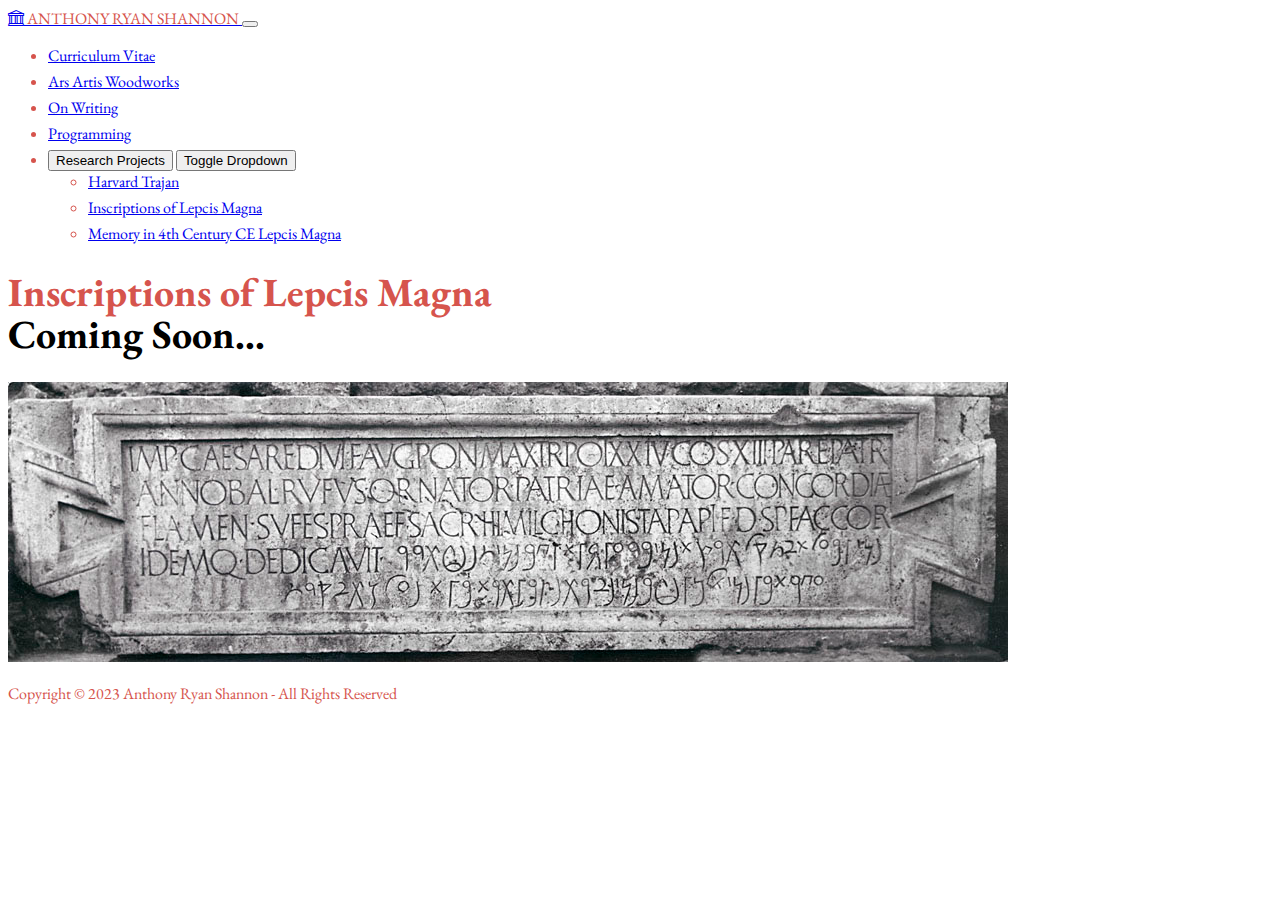
<file: homepage/ILM.html>
<!DOCTYPE html>

<html lang="en">

<head>
    <meta charset="UTF-8">
    <meta http-equiv="X-UA-Compatible" content="IE=edge">
    <meta name="viewport" content="width=device-width, initial-scale=1.0 shrink-to-fit=no">
    <meta name="description" content="Homepage for Anthony Ryan Shannon">
    <meta name="author" content="Anthony Ryan Shannon">

    <!-- Bootstrap CSS -->
    <link href="https://cdn.jsdelivr.net/npm/bootstrap@5.2.3/dist/css/bootstrap.min.css" rel="stylesheet"
        integrity="sha384-rbsA2VBKQhggwzxH7pPCaAqO46MgnOM80zW1RWuH61DGLwZJEdK2Kadq2F9CUG65" crossorigin="anonymous">
    <link rel="stylesheet" href="https://cdn.jsdelivr.net/npm/bootstrap-icons@1.10.5/font/bootstrap-icons.css">

    <!-- Import EB Garamond font via Google APIs-->
    <link href="https://fonts.googleapis.com/css2?family=EB+Garamond:ital,wght@0,400;0,700;1,400&display=swap"
        rel="stylesheet">

    <!-- Custom styles for homepage -->
    <link href="styles.css" rel="stylesheet">

    <title>Inscriptions of Lepcis Magna | Anthony Ryan Shannon</title>
</head>

<body class="bg-dark">

    <!-- navbar -->
    <nav class="navbar sticky-top bg-dark navbar-expand-md navbar-dark">
        <div class="container-xxl">
            <a href="index.html" class="navbar-brand nav-link">
                <span class="fw-bold text-secondary">
                    <i class="bi bi-bank"></i>
                </span>
                <span class="text-danger">
                    ANTHONY RYAN SHANNON
                </span>
            </a>

            <!-- toggle button for mobile nav -->
            <button class="navbar-toggler" type="button" data-bs-toggle="collapse" data-bs-target="#main-nav"
                aria-controls="main-nav" aria-expanded="false" aria-label="Toggle navigation">
                <span class="navbar-toggler-icon"></span>
            </button>
            <div class="collapse navbar-collapse justify-content-start align-center" id="main-nav">
                <ul class="navbar-nav">
                    <li class="nav-item">
                        <a class="nav-link" href="cv.html">
                            Curriculum Vitae
                        </a>
                    </li>
                    <li class="nav-item">
                        <a class="nav-link" href="ars-artis.html">
                            Ars Artis Woodworks
                        </a>
                    </li>
                    <li class="nav-item">
                        <a class="nav-link" href="writing.html">
                            On Writing
                        </a>
                    </li>
                    <li class="nav-item">
                        <a class="nav-link" href="programming.html">
                            Programming
                        </a>
                    </li>
                    <li class="nav-item dropdown">
                        <div class="btn-group">
                            <button class="btn btn-danger">Research Projects</button>
                            <button class="btn btn-danger dropdown-toggle dropdown-toggle-split"
                                data-bs-toggle="dropdown" aria-expanded="false">
                                <span class="visually-hidden">Toggle Dropdown</span>
                            </button>
                            <ul class="dropdown-menu dropdown-menu-dark">
                                <li><a class="dropdown-item" href="harvard-trajan.html">Harvard Trajan</a></li>
                                <li><a class="dropdown-item" href="#">Inscriptions of Lepcis Magna</a></li>
                                <li><a class="dropdown-item" href="lepcis-magna.html">Memory in 4th Century CE Lepcis
                                        Magna</a></li>
                            </ul>
                        </div>
                    </li>
                </ul>
            </div>
        </div>
    </nav>

    <main>
        <section id="intro" class="bg-dark">
            <div class="container-lg">
                <div class="row justify-content-center align-items-center">
                    <h1>
                        <span class="display-2">
                            Inscriptions of Lepcis Magna
                        </span>
                        <br>
                        <span class="display-5 text-muted">
                            Coming Soon...
                        </span>
                    </h1>
                    <!-- Annobal Inscription -->
                    <span class="tt" data-bs-placement="bottom"
                        title="Annobal Tapapius Rufus Inscription from Lepcis Magna - Theatre">
                        <img class="img-fluid" src="assets/IRT321.jpg"
                            alt="Annobal Tapapius Rufus Inscription from Lepcis Magna - Theatre">
                    </span>
                </div>

            </div>
        </section>
    </main>

    <footer class="container-md mt-5">
        <p>Copyright &#169; 2023 Anthony Ryan Shannon - All Rights Reserved</p>
    </footer>

    <!-- Bootstrap JavaScript -->
    <script src="https://cdn.jsdelivr.net/npm/bootstrap@5.2.3/dist/js/bootstrap.bundle.min.js"
        integrity="sha384-kenU1KFdBIe4zVF0s0G1M5b4hcpxyD9F7jL+jjXkk+Q2h455rYXK/7HAuoJl+0I4"
        crossorigin="anonymous"></script>

    <!-- JavaScript for Tooltips -->
    <script>
        const tooltips = document.querySelectorAll('.tt')
        tooltips.forEach(t => {
            new bootstrap.Tooltip(t)
        })
    </script>

</body>

</html>
</file>
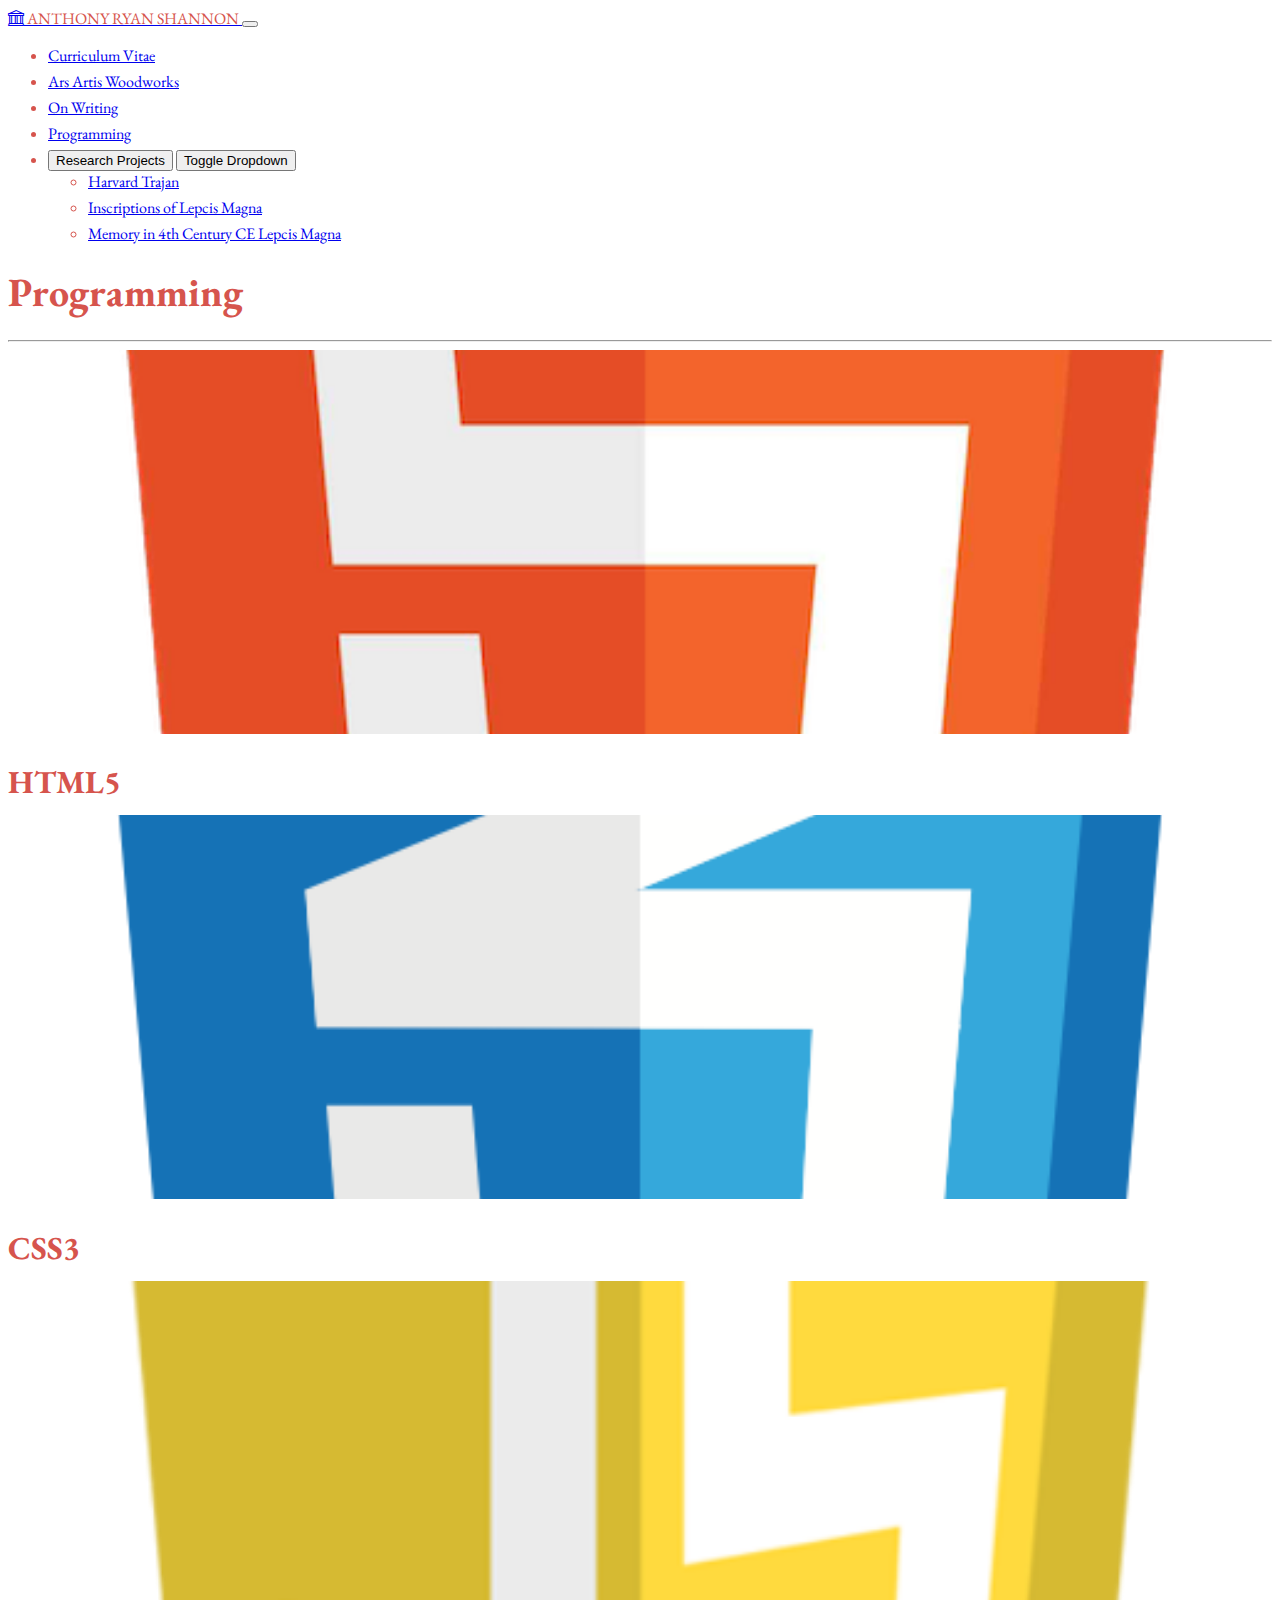
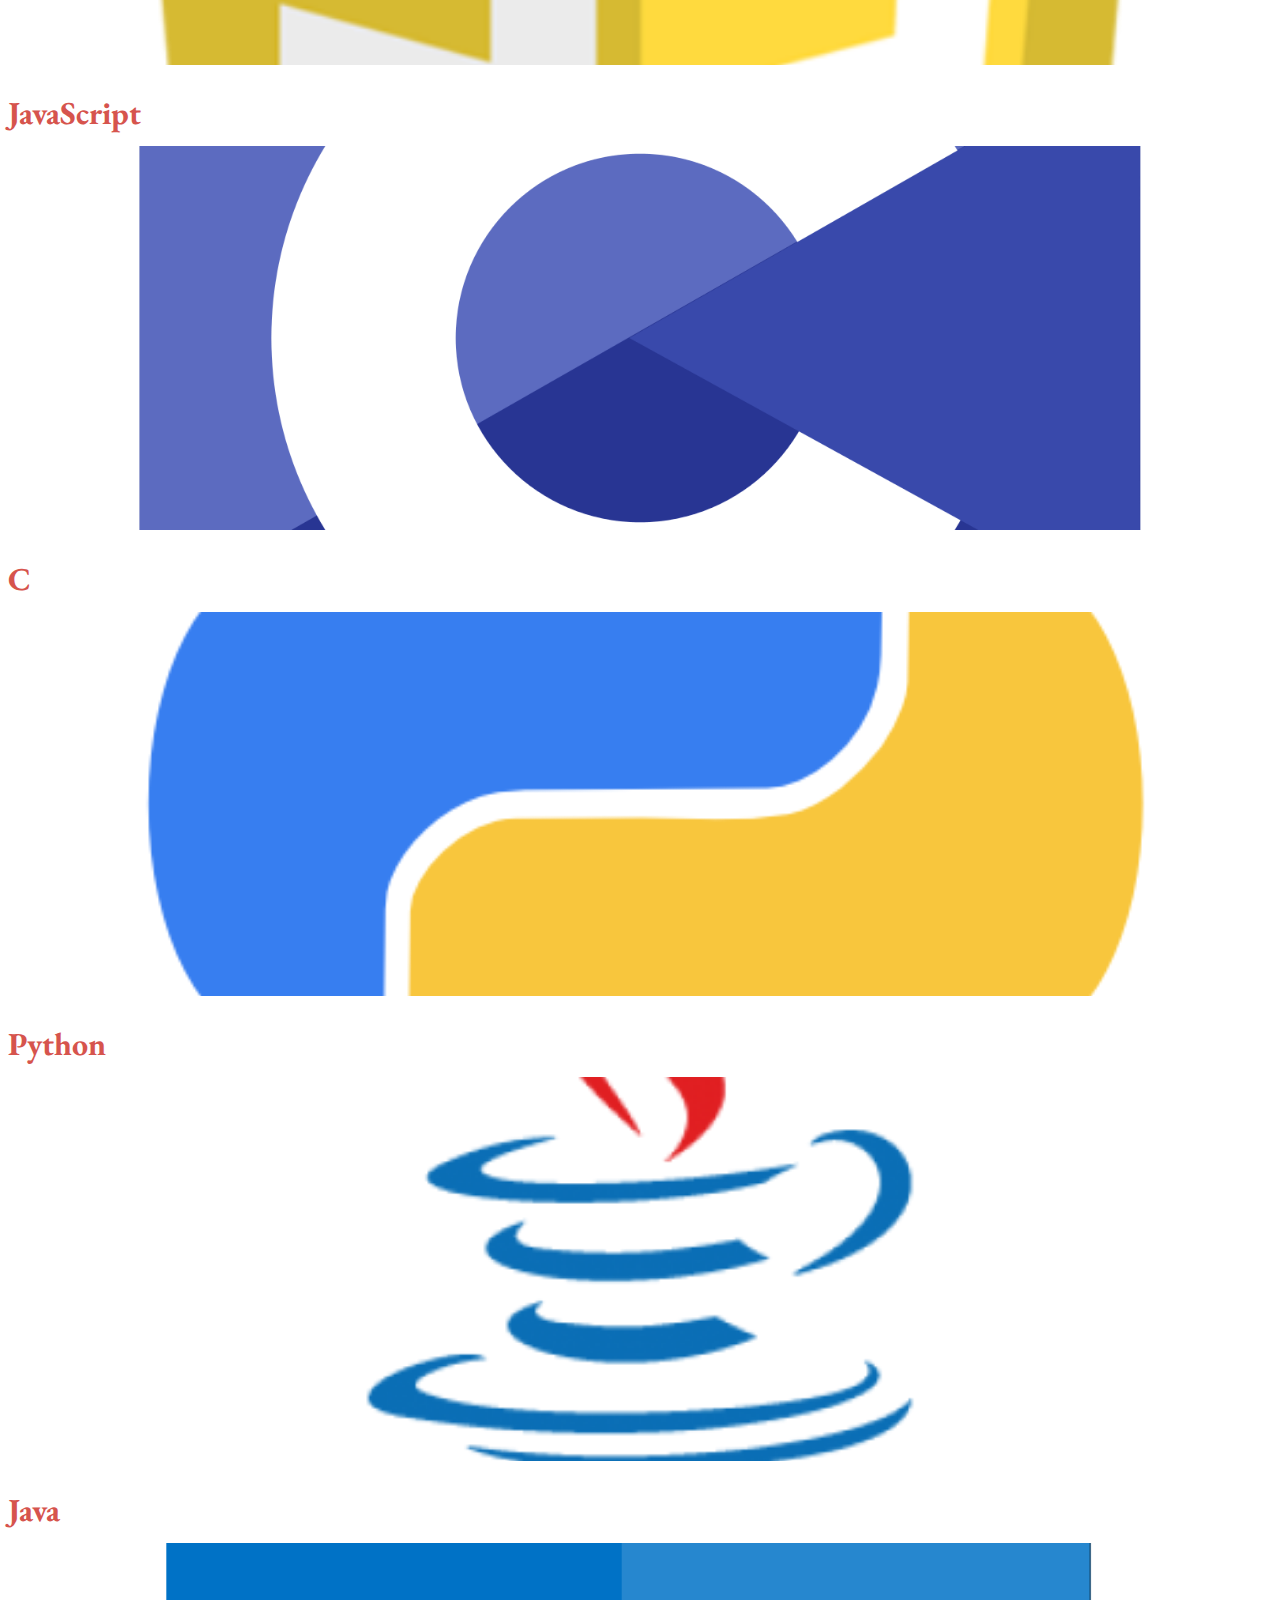
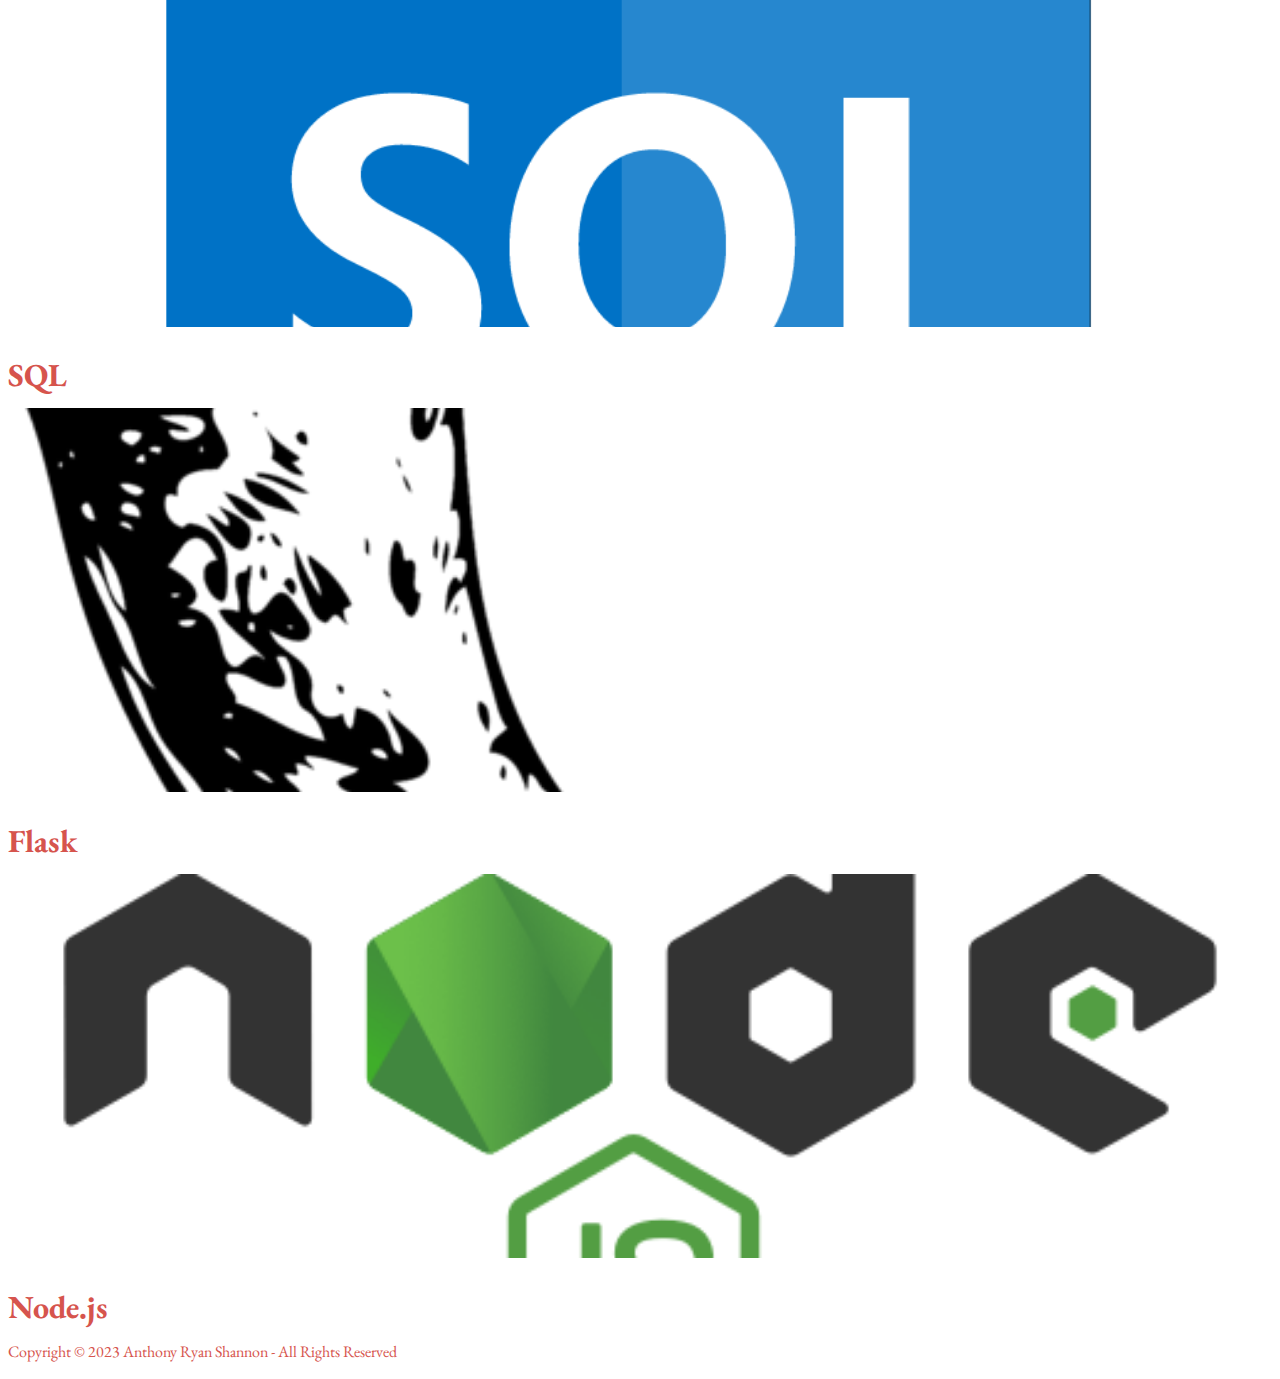
<file: homepage/programming.html>
<!DOCTYPE html>

<html lang="en">

<head>
    <meta charset="UTF-8">
    <meta http-equiv="X-UA-Compatible" content="IE=edge">
    <meta name="viewport" content="width=device-width, initial-scale=1.0 shrink-to-fit=no">
    <meta name="description" content="Homepage for Anthony Ryan Shannon">
    <meta name="author" content="Anthony Ryan Shannon">

    <!-- Bootstrap CSS -->
    <link href="https://cdn.jsdelivr.net/npm/bootstrap@5.2.3/dist/css/bootstrap.min.css" rel="stylesheet"
        integrity="sha384-rbsA2VBKQhggwzxH7pPCaAqO46MgnOM80zW1RWuH61DGLwZJEdK2Kadq2F9CUG65" crossorigin="anonymous">
    <link rel="stylesheet" href="https://cdn.jsdelivr.net/npm/bootstrap-icons@1.10.5/font/bootstrap-icons.css">

    <!-- Import EB Garamond font via Google APIs-->
    <link href="https://fonts.googleapis.com/css2?family=EB+Garamond:ital,wght@0,400;0,700;1,400&display=swap"
        rel="stylesheet">

    <!-- Custom styles for homepage -->
    <link href="styles.css" rel="stylesheet">

    <title>Programming | Anthony Ryan Shannon</title>
</head>

<body class="bg-dark">

    <!-- navbar -->
    <nav class="navbar sticky-top bg-dark navbar-expand-md navbar-dark">
        <div class="container-xxl">
            <a href="index.html" class="navbar-brand nav-link">
                <span class="fw-bold text-secondary">
                    <i class="bi bi-bank"></i>
                </span>
                <span class="text-danger">
                    ANTHONY RYAN SHANNON
                </span>
            </a>

            <!-- toggle button for mobile nav -->
            <button class="navbar-toggler" type="button" data-bs-toggle="collapse" data-bs-target="#main-nav"
                aria-controls="main-nav" aria-expanded="false" aria-label="Toggle navigation">
                <span class="navbar-toggler-icon"></span>
            </button>
            <div class="collapse navbar-collapse justify-content-start align-center" id="main-nav">
                <ul class="navbar-nav">
                    <li class="nav-item">
                        <a class="nav-link" href="cv.html">
                            Curriculum Vitae
                        </a>
                    </li>
                    <li class="nav-item">
                        <a class="nav-link" href="ars-artis.html">
                            Ars Artis Woodworks
                        </a>
                    </li>
                    <li class="nav-item">
                        <a class="nav-link" href="writing.html">
                            On Writing
                        </a>
                    </li>
                    <li class="nav-item">
                        <a class="nav-link" href="#">
                            Programming
                        </a>
                    </li>
                    <li class="nav-item dropdown">
                        <div class="btn-group">
                            <button class="btn btn-danger">Research Projects</button>
                            <button class="btn btn-danger dropdown-toggle dropdown-toggle-split"
                                data-bs-toggle="dropdown" aria-expanded="false">
                                <span class="visually-hidden">Toggle Dropdown</span>
                            </button>
                            <ul class="dropdown-menu dropdown-menu-dark">
                                <li><a class="dropdown-item" href="harvard-trajan.html">Harvard Trajan</a></li>
                                <li><a class="dropdown-item" href="ILM.html">Inscriptions of Lepcis Magna</a></li>
                                <li><a class="dropdown-item" href="lepcis-magna.html">Memory in 4th Century CE Lepcis
                                        Magna</a></li>
                            </ul>
                        </div>
                    </li>
                </ul>
            </div>
        </div>
    </nav>

    <main>
        <div class="container">
            <div class="text-center my-5">
                <h1 class="display-2">
                    Programming
                </h1>
                <hr>
            </div>

            <div class="row">

                <div class="col-lg-4 col-md-6 col-sm-12">
                    <div class="card mb-5 shadow-sm">
                        <img src="assets/logo_html5.png" class="card-img-top img-fluid" alt="HTML5">

                        <div class="card-body">
                            <div class="card-title text-center">
                                <h2>HTML5</h2>
                            </div>
                        </div>
                    </div>
                </div>

                <div class="col-lg-4 col-md-6 col-sm-12">
                    <div class="card mb-5 shadow-sm">
                        <img src="assets/logo_css3.png" class="card-img-top img-fluid" alt="CSS3">

                        <div class="card-body">
                            <div class="card-title text-center">
                                <h2>CSS3</h2>
                            </div>
                        </div>
                    </div>
                </div>

                <div class="col-lg-4 col-md-6 col-sm-12">
                    <div class="card mb-5 shadow-sm">
                        <img src="assets/logo_js.png" class="card-img-top img-fluid" alt="JavaScript">

                        <div class="card-body">
                            <div class="card-title text-center">
                                <h2>JavaScript</h2>
                            </div>
                        </div>
                    </div>
                </div>

                <div class="col-lg-4 col-md-6 col-sm-12">
                    <div class="card mb-5 shadow-sm">
                        <img src="assets/logo_c.png" class="card-img-top img-fluid" alt="C">

                        <div class="card-body">
                            <div class="card-title text-center">
                                <h2>C</h2>
                            </div>
                        </div>
                    </div>
                </div>

                <div class="col-lg-4 col-md-6 col-sm-12">
                    <div class="card mb-5 shadow-sm">
                        <img src="assets/logo_python.png" class="card-img-top img-fluid" alt="Python">

                        <div class="card-body">
                            <div class="card-title text-center">
                                <h2>Python</h2>
                            </div>
                        </div>
                    </div>
                </div>

                <div class="col-lg-4 col-md-6 col-sm-12">
                    <div class="card mb-5 shadow-sm">
                        <img src="assets/logo_java.png" class="card-img-top img-fluid" alt="Java">

                        <div class="card-body">
                            <div class="card-title text-center">
                                <h2>Java</h2>
                            </div>
                        </div>
                    </div>
                </div>

                <div class="col-lg-4 col-md-6 col-sm-12">
                    <div class="card mb-5 shadow-sm">
                        <img src="assets/logo_sql.png" class="card-img-top img-fluid" alt="SQL">

                        <div class="card-body">
                            <div class="card-title text-center">
                                <h2>SQL</h2>
                            </div>
                        </div>
                    </div>
                </div>

                <div class="col-lg-4 col-md-6 col-sm-12">
                    <div class="card mb-5 shadow-sm">
                        <img src="assets/logo_flask.png" class="card-img-top img-fluid" alt="Flask">

                        <div class="card-body">
                            <div class="card-title text-center">
                                <h2>Flask</h2>
                            </div>
                        </div>
                    </div>
                </div>

                <div class="col-lg-4 col-md-6 col-sm-12">
                    <div class="card mb-5 shadow-sm">
                        <img src="assets/logo_nodejs.png" class="card-img-top img-fluid" alt="Node.js">

                        <div class="card-body">
                            <div class="card-title text-center">
                                <h2>Node.js</h2>
                            </div>
                        </div>
                    </div>
                </div>

            </div>
        </div>
    </main>

    <footer class="container-md mt-5">
        <p>Copyright &#169; 2023 Anthony Ryan Shannon - All Rights Reserved</p>
    </footer>

    <!-- Bootstrap JavaScript -->
    <script src="https://cdn.jsdelivr.net/npm/bootstrap@5.2.3/dist/js/bootstrap.bundle.min.js"
        integrity="sha384-kenU1KFdBIe4zVF0s0G1M5b4hcpxyD9F7jL+jjXkk+Q2h455rYXK/7HAuoJl+0I4"
        crossorigin="anonymous"></script>

    <!-- JavaScript for Tooltips -->
    <script>
        const tooltips = document.querySelectorAll('.tt')
        tooltips.forEach(t => {
            new bootstrap.Tooltip(t)
        })
    </script>

</body>

</html>
</file>
<file: homepage/styles.css>
body {
    font-family: 'EB Garamond', serif;
    font-style: normal;
    font-variant: normal;
}

footer {
    color: #D6544D;
}

form {
    color: #D6544D;
    font-size: 16px;
    font-weight: 400;
    line-height: 22px;
    text-align: justify;
}

h1 {
    font-size: 40px;
    font-weight: 700;
    line-height: 42px;
}

h2 {
    color: #D6544D;
    font-size: 32px;
    font-weight: 700;
    line-height: 35px;
    margin-bottom: 15px;
}

h3 {
    font-size: 18px;
    font-weight: 700;
    line-height: 20px;
}

img {
    max-width: 100%;
}

li:not(last-child) {
    margin-bottom: 5px;
}

p {
    font-size: 16px;
    font-weight: 400;
    line-height: 22px;
    text-align: justify;
}

.accordion-item img {
    max-width: 100%;
    height: auto;
    float: left;
}

.accordion-button {
    --bs-accordion-active-color: black;
    background-color: #D6544D !important;
}

.btn-danger {
    --bs-btn-bg: #D6544D;
    --bs-btn-color: #000;
}

.card-img-top {
    width: 100%;
    height: 30vw;
    object-fit: cover;
}

.display-2 {
    color: #D6544D;
}

.gallery {
    background-color: #D6544D;
    padding: 80px 0;
}

.gallery img {
    background-color: #fff;
    padding: 15px;
    width: 100%;
    box-shadow: 0 0 15px rgba(0, 0, 0, 0.3);
    cursor: pointer;
}

.navbar {
    color: #D6544D;
    --bs-navbar-brand-font-size: 27px;
}

.navbar-toggler {
    color: #D6544D;
}

.text-danger {
    color: #D6544D !important;
}

#gallery-modal .modal-img {
    width: 100%;
}
</file>
